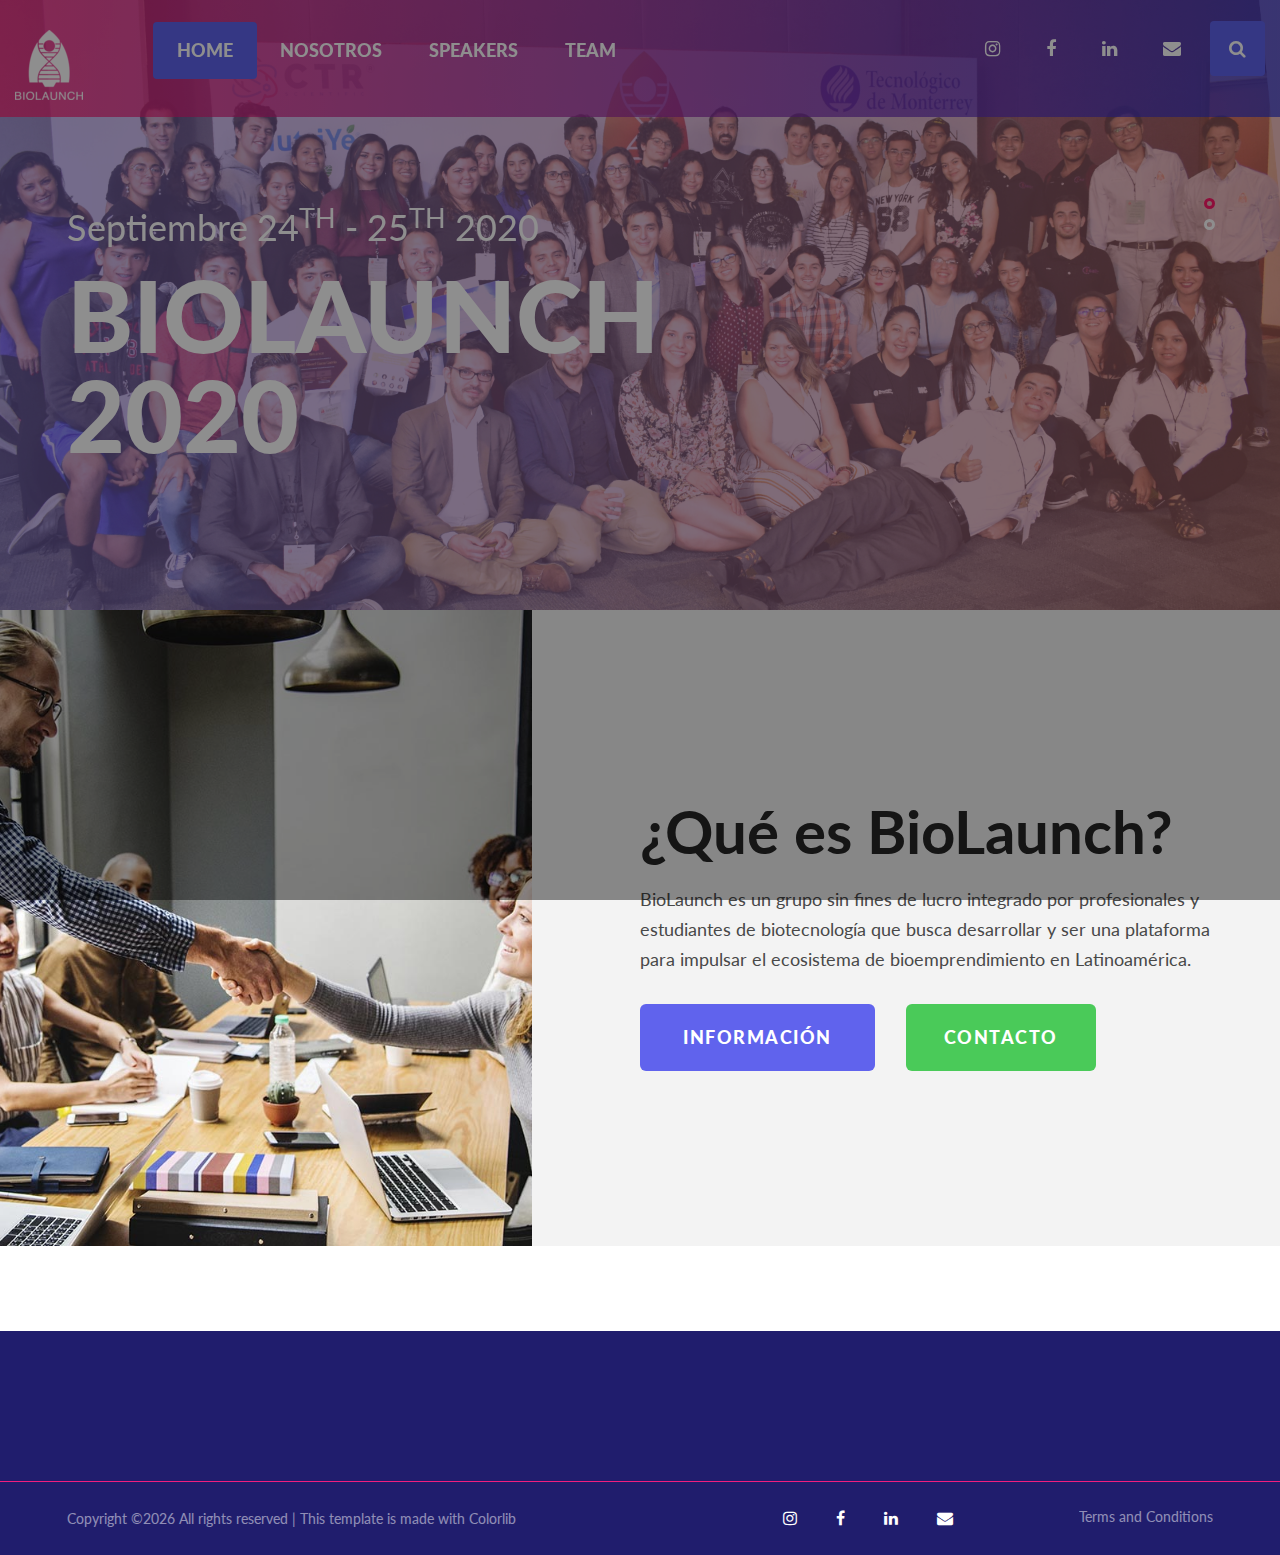
<file: index.html>
<!DOCTYPE html>
<html lang="zxx">

<head>
    <meta charset="UTF-8">
    <meta name="description" content="The Summit Conference Template">
    <meta name="keywords" content="The Summit Conference, unica, creative, html">
    <meta name="viewport" content="width=device-width, initial-scale=1.0">
    <meta http-equiv="X-UA-Compatible" content="ie=edge">
    <title> BioLaunch | Home </title>

    <!-- Google Font -->
    <link href="https://fonts.googleapis.com/css?family=Lato:100,300,400,700,900&display=swap" rel="stylesheet">

    <!-- Css Styles -->
    <link rel="stylesheet" href="css/bootstrap.min.css" type="text/css">
    <link rel="stylesheet" href="css/font-awesome.min.css" type="text/css">
    <link rel="stylesheet" href="css/flaticon.css" type="text/css">
    <link rel="stylesheet" href="css/owl.carousel.min.css" type="text/css">
    <link rel="stylesheet" href="css/slicknav.min.css" type="text/css">
    <link rel="stylesheet" href="css/style.css" type="text/css">
</head>

<body>
    <!-- Page Preloder -->
    <div id="preloder">
        <div class="loader"></div>
    </div>

    <!-- Header Section Begin -->
    <header class="header-section">
        <div class="container-fluid">
            <div class="row bg-overlay">
                <div class="header">
                    <div class="col-lg-12">
                        <div class="logo">
                            <a href="./index.html"><img src="img/logo.png" alt=""></a>
                        </div>
                        <div class="navigation mobile-menu">
                            <div class="main-menu">
                                <nav>
                                    <ul>
                                        <li><a class="active" href="./index.html">Home</a></li>
                                        <li><a href="./nosotros.html">Nosotros</a></li>
                                        <li><a href="./speakers.html">Speakers</a></li>
                                        <li><a href="./team.html">Team</a></li>
                                      <!--  <li><a href="./contact.html">Contacto</a></li> -->
                                    </ul>
                                </nav>
                            </div>
                            <div class="top-social">
                                <a href="https://www.instagram.com/biolaunch_/"><i class="fa fa-instagram"></i></a>
                                <a href="https://www.facebook.com/BioLaunch/"><i class="fa fa-facebook"></i></a>
                                <a href="https://www.linkedin.com/company/biolaunch/"><i class="fa fa-linkedin"></i></a>
                                <a href=":imagen@biolaunch.net"><i class="fa fa-envelope"></i></a>
                                <a href="#" class="search-btn search-trigger"><i class="fa fa-search"></i></a>
                            </div>
                        </div>
                        <div id="mobile-menu-wrap"></div>
                    </div>
                </div>
            </div>
        </div>
    </header>
    <!-- Header End -->
    <!-- Search Bar Begin -->
    <section class="search-bar-wrap">
        <span class="search-close"><i class="fa fa-close"></i></span>
        <div class="search-bar-table">
            <div class="search-bar-tablecell">
                <div class="search-bar-inner">
                    <h2>Search</h2>
                    <form action="#">
                        <input type="search" placeholder="Type Keywords">
                        <button type="submit">Search</button>
                    </form>
                </div>
            </div>
        </div>
    </section>
    <!-- Search Bar End -->
    <!-- Hero Area Begin -->
    <div class="hero-section">
        <div class="hero-items owl-carousel">
            <div class="single-hero-item set-bg" data-setbg="img/slider/BL1.png">
                <div class="container">
                    <div class="row">
                        <div class="col-lg-12">
                            <span>Septiembre 24<sup>TH</sup> - 25<sup>TH</sup> 2020</span>
                            <h1>BioLaunch<br />2020</h1>
                          <!--  <h2 class="f-bold">Guanajuato, México</h2> -->
                        </div>
                    </div>
                </div>
            </div>
            <div class="single-hero-item set-bg" data-setbg="img/slider/BL2.png">
                <div class="container">
                    <div class="row">
                        <div class="col-lg-12">
                            <span>Septiembre 24<sup>TH</sup> - 25<sup>TH</sup> 2020 </span>
                            <h1>BioHunt<br />2020</h1>
                            <h2 class="f-bold">Pitch</h2>
                        </div>
                    </div>
                </div>
            </div>



        </div>
    </div>
    <!-- Hero Area End -->










    <!-- Workshop Begin -->
    <section class="workshop-section">
        <div class="workshop-img set-bg" data-setbg="img/workshop.jpg"></div>
        <div class="container">
            <div class="row">
                <div class="col-lg-6 offset-lg-6">
                    <div class="workshop-text">

                        <h2>¿Qué es BioLaunch?</b></h2>
                        <p> BioLaunch es un grupo sin fines de lucro integrado por profesionales y estudiantes de biotecnología que busca desarrollar y ser una plataforma para impulsar el ecosistema de bioemprendimiento en Latinoamérica. </p>
                        <a href="./nosotros.html" class="more-info primary-btn">Información</a>
                        <a href="./contact.html" class="buy-tickets primary-btn">Contacto</a>
                    </div>
                </div>
            </div>
        </div>
    </section>
    <!-- Workshop End -->

    <!-- Speak About Section Begin -->
    <!--
    <section class="speak-about spad">
        <div class="container">
            <div class="row">
                <div class="col-lg-12">
                    <div class="section-title">
                        <h2>Eventos</h2>
                    </div>
                </div>
            </div>
            <div class="row">
                <div class="col-lg-4 col-md-6">
                    <div class="speak-text">
                        <h2>Evento 1<br />Evento 1<br />Evento 1<br />Evento 1.</h2>
                        <div class="speaker-name">
                            <h4>Persona 1<span>Former Afiliación</span></h4>
                        </div>
                    </div>
                </div>
                <div class="col-lg-4 col-md-6">
                    <div class="speak-text">
                        <h2>Evento 2<br />Evento 2<br />Evento 2<br />Evento 2.</h2>
                        </h2>
                        <div class="speaker-name">
                           <h4>Persona 2<span>Former Afiliación</span></h4>
                        </div>
                    </div>
                </div>
                <div class="col-lg-4 col-md-6">
                    <div class="speak-text">
                          <h2>Evento 3<br />Evento 3<br />Evento 3<br />Evento 3.</h2>
                        <div class="speaker-name">
                             <h4>Persona 3<span>Former Afiliación</span></h4>
                        </div>
                    </div>
                </div>
                <div class="col-lg-4 col-md-6">
                    <div class="speak-text">
                          <h2>Evento 4<br />Evento 4<br />Evento 4<br />Evento 4.</h2>
                        <div class="speaker-name">
                           <h4>Persona 4<span>Former Afiliación</span></h4>
                        </div>
                    </div>
                </div>
                <div class="col-lg-4 col-md-6">
                    <div class="speak-text">
                          <h2>Evento 5<br />Evento 5<br />Evento 5<br />Evento 5.</h2>
                        <div class="speaker-name">
                            <h4>Persona 5<span>Former Afiliación</span></h4>
                        </div>
                    </div>
                </div>
                <div class="col-lg-4 col-md-6">
                    <div class="speak-text">
                          <h2>Evento 6<br />Evento 6<br />Evento 6<br />Evento 6.</h2>
                        <div class="speaker-name">
                            <h4>Persona 6<span>Former Afiliación</span></h4>
                        </div>
                    </div>
                </div>
            </div>
        </div>
    </section>
  -->
    <!-- Speak About Section End -->

    <!-- Subscribe Form Begin -->
    <!--
    <section class="subscribe-form set-bg spad" data-setbg="img/subs-bg.jpg">
        <div class="container">
            <div class="row">
                <div class="col-lg-9">
                    <div class="section-title">
                        <h2>Próximos eventos</h2>
                    </div>
                    <p>Suscríbete a con nosotros para obtener información de primera mano sobre nuestros próximos talleres, seminarios y demás. </p>
                </div>
                <div class="col-lg-12">
                    <form action="#" class="subs-form" method="post">
                        <input type="email" placeholder="Tu E-mail">
                        <button type="submit" class="submit-btn">suscríbete</button>
                    </form>
                </div>
            </div>
        </div>
    </section>
    -->
    <!-- Subscribe Form End -->
    <!-- Footer Begin -->
    <footer class="footer-section">
        <div class="container">
            <div class="row pb-70">
                <div class="col-lg-3 col-md-6">
                <!--    <div class="company-widget">
                        <h4>Sponsors</h4>
                        <ul>
                            <li>Imagenes</li>
                            <li>Voluntarios</li>
                            <li>Instituciones</li>
                        </ul> -->
                    </div>
                </div>
            </div>
        </div>
        <div class="copyright-area">
            <div class="container">
                <div class="row">
                    <div class="col-lg-12">
                        <div class="copyright-text">
                            <div class="copyright"><!-- Link back to Colorlib can't be removed. Template is licensed under CC BY 3.0. -->
Copyright &copy;<script>document.write(new Date().getFullYear());</script> All rights reserved | This template is made with Colorlib</a>
<!-- Link back to Colorlib can't be removed. Template is licensed under CC BY 3.0. --></div>
                            <div class="footer-social">
                                <a href="https://www.instagram.com/biolaunch_/"><i class="fa fa-instagram"></i></a>
                                <a href="https://www.facebook.com/BioLaunch/"><i class="fa fa-facebook"></i></a>

                                <a href="https://www.linkedin.com/company/biolaunch/"><i class="fa fa-linkedin"></i></a>
                                <a href="imagen@biolaunch.net"><i class="fa fa-envelope"></i></a>
                            </div>
                            <div class="term">Terms and Conditions</div>
                        </div>
                    </div>
                </div>
            </div>
        </div>
    </footer>
    <!-- Footer End -->

    <!-- Js Plugins -->
    <script src="js/jquery-3.3.1.min.js"></script>
    <script src="js/bootstrap.min.js"></script>
    <script src="js/jquery.slicknav.js"></script>
    <script src="js/owl.carousel.min.js"></script>
    <script src="js/circle-progress.min.js"></script>
    <script src="js/jquery.countdown.min.js"></script>
    <script src="js/main.js"></script>
</body>

</html>
</file>
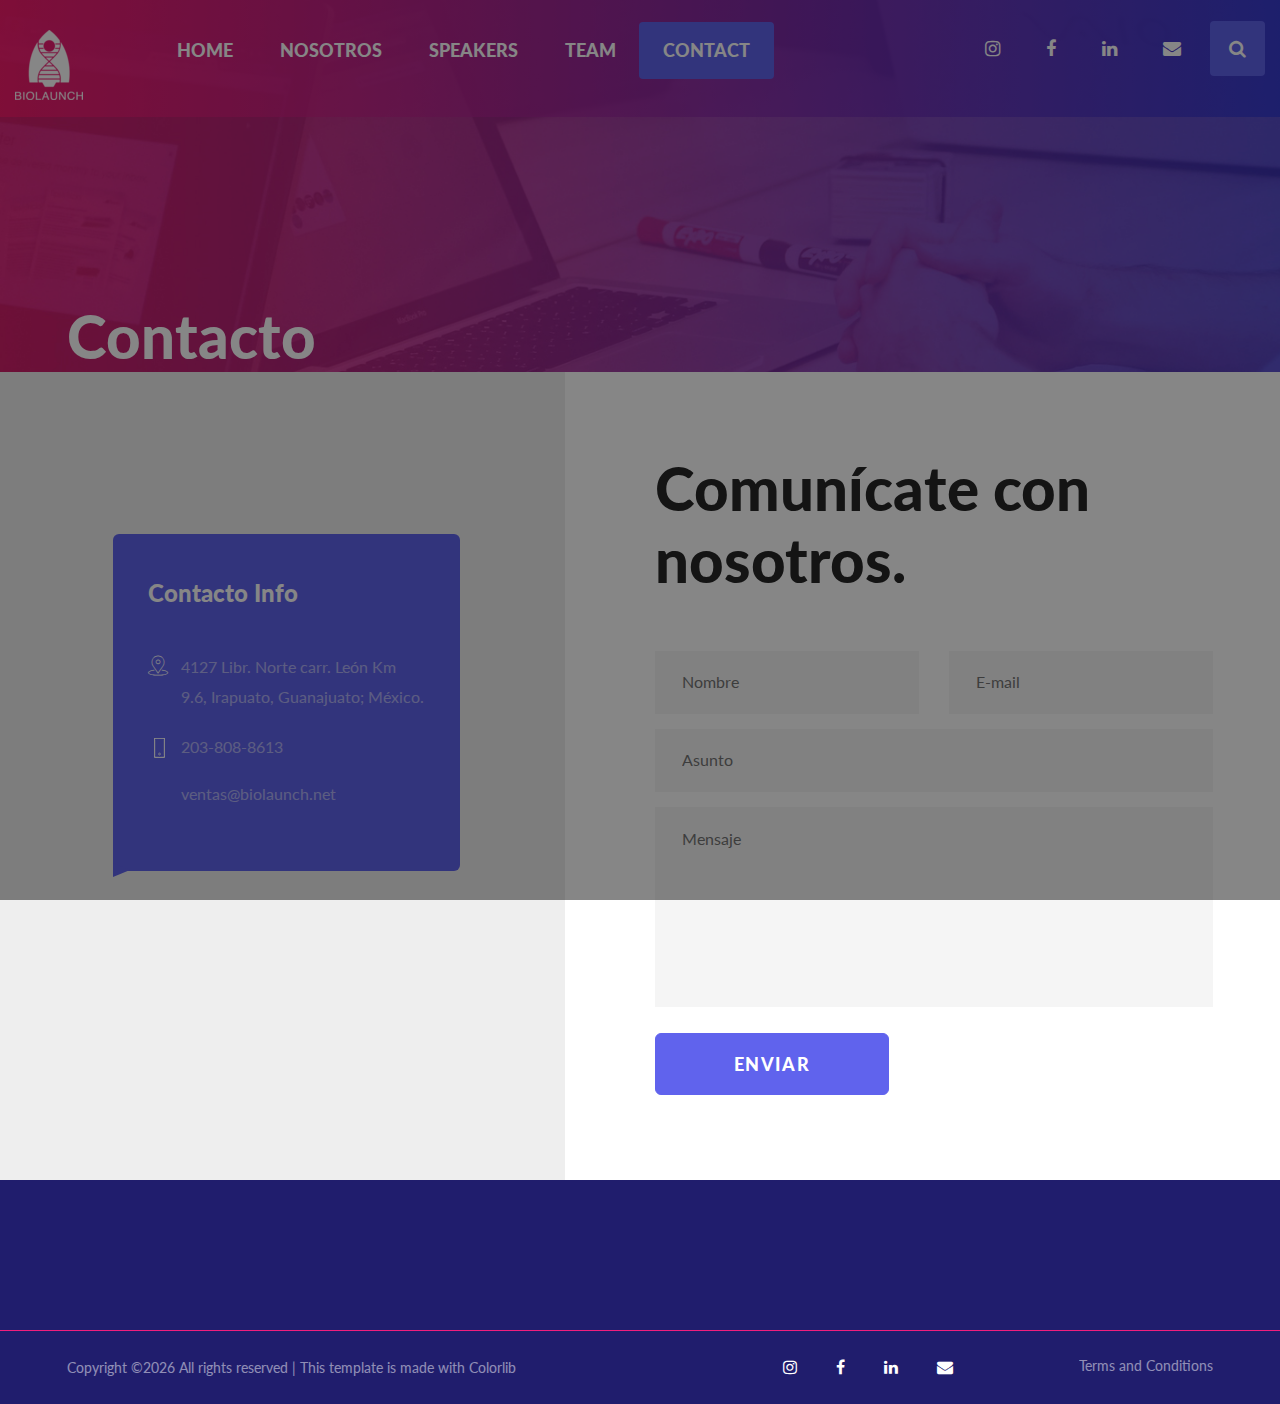
<file: contact.html>
<!DOCTYPE html>
<html lang="zxx">

<head>
    <meta charset="UTF-8">
    <meta name="description" content="The Summit Conference Template">
    <meta name="keywords" content="The Summit Conference, unica, creative, html">
    <meta name="viewport" content="width=device-width, initial-scale=1.0">
    <meta http-equiv="X-UA-Compatible" content="ie=edge">
    <title>BioLaunch | Contacto</title>

    <!-- Google Font -->
    <link href="https://fonts.googleapis.com/css?family=Lato:100,300,400,700,900&display=swap" rel="stylesheet">

    <!-- Css Styles -->
    <link rel="stylesheet" href="css/bootstrap.min.css" type="text/css">
    <link rel="stylesheet" href="css/font-awesome.min.css" type="text/css">
    <link rel="stylesheet" href="css/flaticon.css" type="text/css">
    <link rel="stylesheet" href="css/owl.carousel.min.css" type="text/css">
    <link rel="stylesheet" href="css/slicknav.min.css" type="text/css">
    <link rel="stylesheet" href="css/style.css" type="text/css">
</head>

<body>
    <!-- Page Preloder -->
    <div id="preloder">
        <div class="loader"></div>
    </div>
    <!-- Header Section Begin -->
    <header class="header-section">
        <div class="container-fluid">
            <div class="row bg-overlay">
                <div class="header">
                    <div class="col-lg-12">
                        <div class="logo">
                            <a href="./index.html"><img src="img/logo.png" alt=""></a>
                        </div>
                        <div class="navigation mobile-menu">
                            <div class="main-menu">
                                <nav>
                                    <ul>
                                        <li><a href="./index.html">Home</a></li>
                                           <li><a href="./nosotros.html">Nosotros</a></li>
                                        <li><a href="./speakers.html">Speakers</a></li>
                                        <li><a href="./team.html">Team</a></li>

                                        <li><a class="active" href="./contact.html">Contact</a></li>
                                    </ul>
                                </nav>
                            </div>
                            <div class="top-social">
                                <a href="https://www.instagram.com/biolaunch_/"><i class="fa fa-instagram"></i></a>
                                <a href="https://www.facebook.com/BioLaunch/"><i class="fa fa-facebook"></i></a>

                                <a href="https://www.linkedin.com/company/biolaunch/"><i class="fa fa-linkedin"></i></a>
                                <a href="imagen@biolaunch.net"><i class="fa fa-envelope"></i></a>
                                <a href="#" class="search-btn search-trigger"><i class="fa fa-search"></i></a>
                            </div>
                        </div>
                        <div id="mobile-menu-wrap"></div>
                    </div>
                </div>
            </div>
        </div>
    </header>
    <!-- Header End -->
    <!-- Search Bar Begin -->
    <section class="search-bar-wrap">
        <span class="search-close"><i class="fa fa-close"></i></span>
        <div class="search-bar-table">
            <div class="search-bar-tablecell">
                <div class="search-bar-inner">
                    <h2>Search</h2>
                    <form action="#">
                        <input type="search" placeholder="Type Keywords">
                        <button type="submit">Search</button>
                    </form>
                </div>
            </div>
        </div>
    </section>
    <!-- Search Bar End -->
    <!-- Hero Area Begin -->
    <div class="hero-area set-bg" data-setbg="img/contact-bg.jpg">
        <div class="container">
            <div class="row">
                <div class="col-lg-12">
                    <div class="hero-text">
                        <h2>Contacto</h2>
                    </div>
                </div>
            </div>
        </div>
    </div>
    <!-- Hero Area End -->
    <!-- Contact Section Begin -->
    <section class="contact-section">
        <div class="container">
            <div class="row">
                <div class="col-lg-6 offset-lg-6">
                    <div class="contact-details">
                        <h2>Comunícate con nosotros.</h2>
                        <div class="contact-form">
                            <form action="#">
                                <div class="row">
                                    <div class="col-lg-6">
                                        <input type="text" placeholder="Nombre">
                                    </div>
                                    <div class="col-lg-6">
                                        <input type="text" placeholder="E-mail">
                                    </div>
                                    <div class="col-lg-12">
                                        <input type="text" placeholder="Asunto">
                                        <textarea placeholder="Mensaje"></textarea>
                                        <button type="button" class="submit-btn contact-btn">Enviar</button>
                                    </div>
                                </div>
                            </form>
                        </div>
                    </div>
                </div>
            </div>
        </div>
        <div class="map">
            <iframe src="https://www.google.com/maps/embed?pb=!1m18!1m12!1m3!1d3731.757669564291!2d-101.3323116!3d20.7200628!2m3!1f0!2f0!3f0!3m2!1i1024!2i768!4f13.1!3m3!1m2!1s0x842b7ffd2fac31d5%3A0xb6a2b1c67dffc8b3!2sLANGEBIO!5e0!3m2!1ses-419!2ssa!4v1583346803990!5m2!1ses-419!2ssa" width="600" height="450" frameborder="0" style="border:0;" allowfullscreen="">
            </iframe>
            <div class="contact-address">
                <h4>Contacto Info</h4>
                <ul>
                    <li><i class="flaticon-placeholder"></i><span>4127 Libr. Norte carr. León Km 9.6, Irapuato, Guanajuato; México.</span></li>
                    <li><img src="img/phone-white.png" alt=""><span>203-808-8613</span></li>
                    <li><i class="flaticon-envelope"></i><span>ventas@biolaunch.net</span></li>
                </ul>
                <div class="triangle-border"></div>
            </div>
        </div>
    </section>
    <!-- Contact Section End -->





















    <!-- Footer Begin -->
    <footer class="footer-section">
        <div class="container">
            <div class="row pb-70">
                <div class="col-lg-3 col-md-6">
                    <div class="company-widget">
                      <!--
                        <h4>Sponsors</h4>
                        <ul>
                            <li>Imagenes</li>
                            <li>Voluntarios</li>
                            <li>Instituciones</li>
                        </ul>
                      -->
                    </div>
                </div>
            </div>
        </div>
        <div class="copyright-area">
            <div class="container">
                <div class="row">
                    <div class="col-lg-12">
                        <div class="copyright-text">
                            <div class="copyright"><!-- Link back to Colorlib can't be removed. Template is licensed under CC BY 3.0. -->
Copyright &copy;<script>document.write(new Date().getFullYear());</script> All rights reserved | This template is made with Colorlib</a>
<!-- Link back to Colorlib can't be removed. Template is licensed under CC BY 3.0. --></div>
                            <div class="footer-social">
                                <a href="https://www.instagram.com/biolaunch_/"><i class="fa fa-instagram"></i></a>
                                <a href="https://www.facebook.com/BioLaunch/"><i class="fa fa-facebook"></i></a>

                                <a href="https://www.linkedin.com/company/biolaunch/"><i class="fa fa-linkedin"></i></a>
                                <a href="imagen@biolaunch.net"><i class="fa fa-envelope"></i></a>
                            </div>
                            <div class="term">Terms and Conditions</div>
                        </div>
                    </div>
                </div>
            </div>
        </div>
    </footer>
    <!-- Footer End -->

    <!-- Js Plugins -->
    <script src="js/jquery-3.3.1.min.js"></script>
    <script src="js/bootstrap.min.js"></script>
    <script src="js/jquery.slicknav.js"></script>
    <script src="js/owl.carousel.min.js"></script>
    <script src="js/circle-progress.min.js"></script>
    <script src="js/jquery.countdown.min.js"></script>
    <script src="js/main.js"></script>
</body>

</html>
</file>
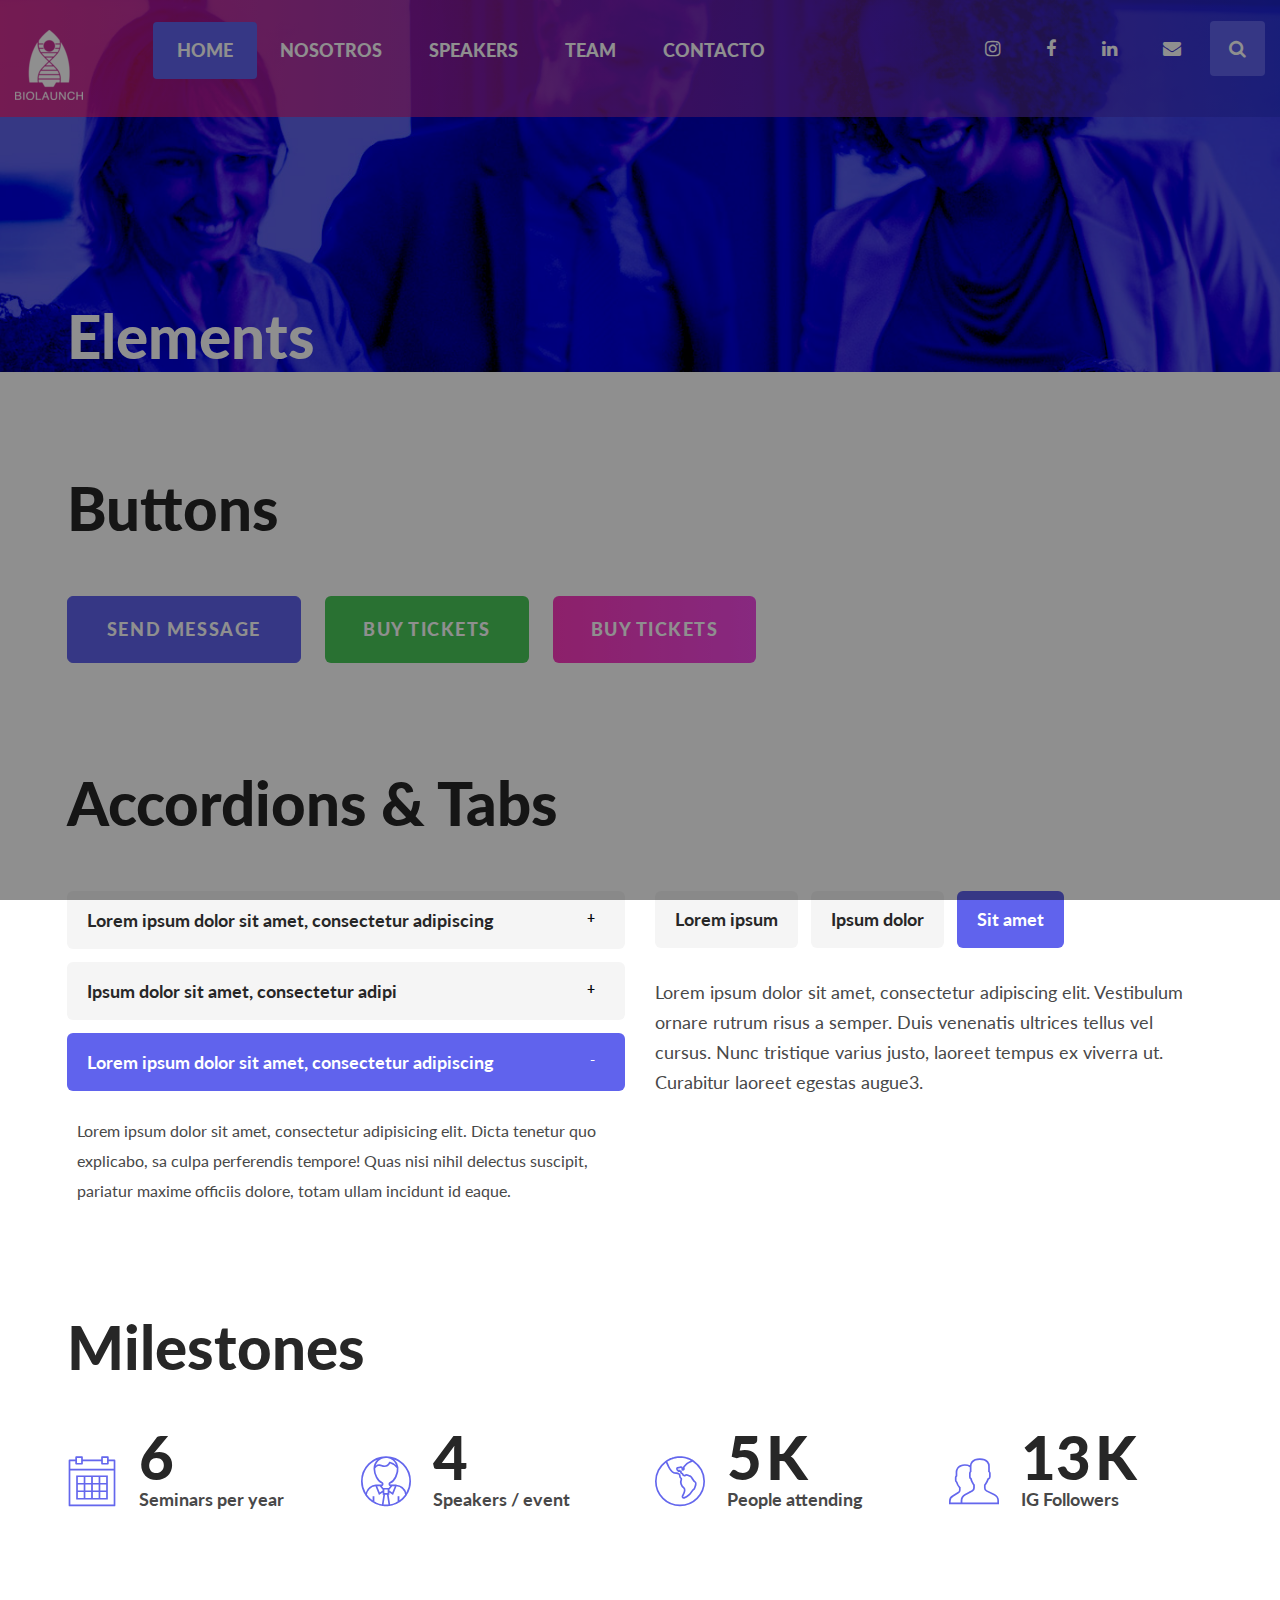
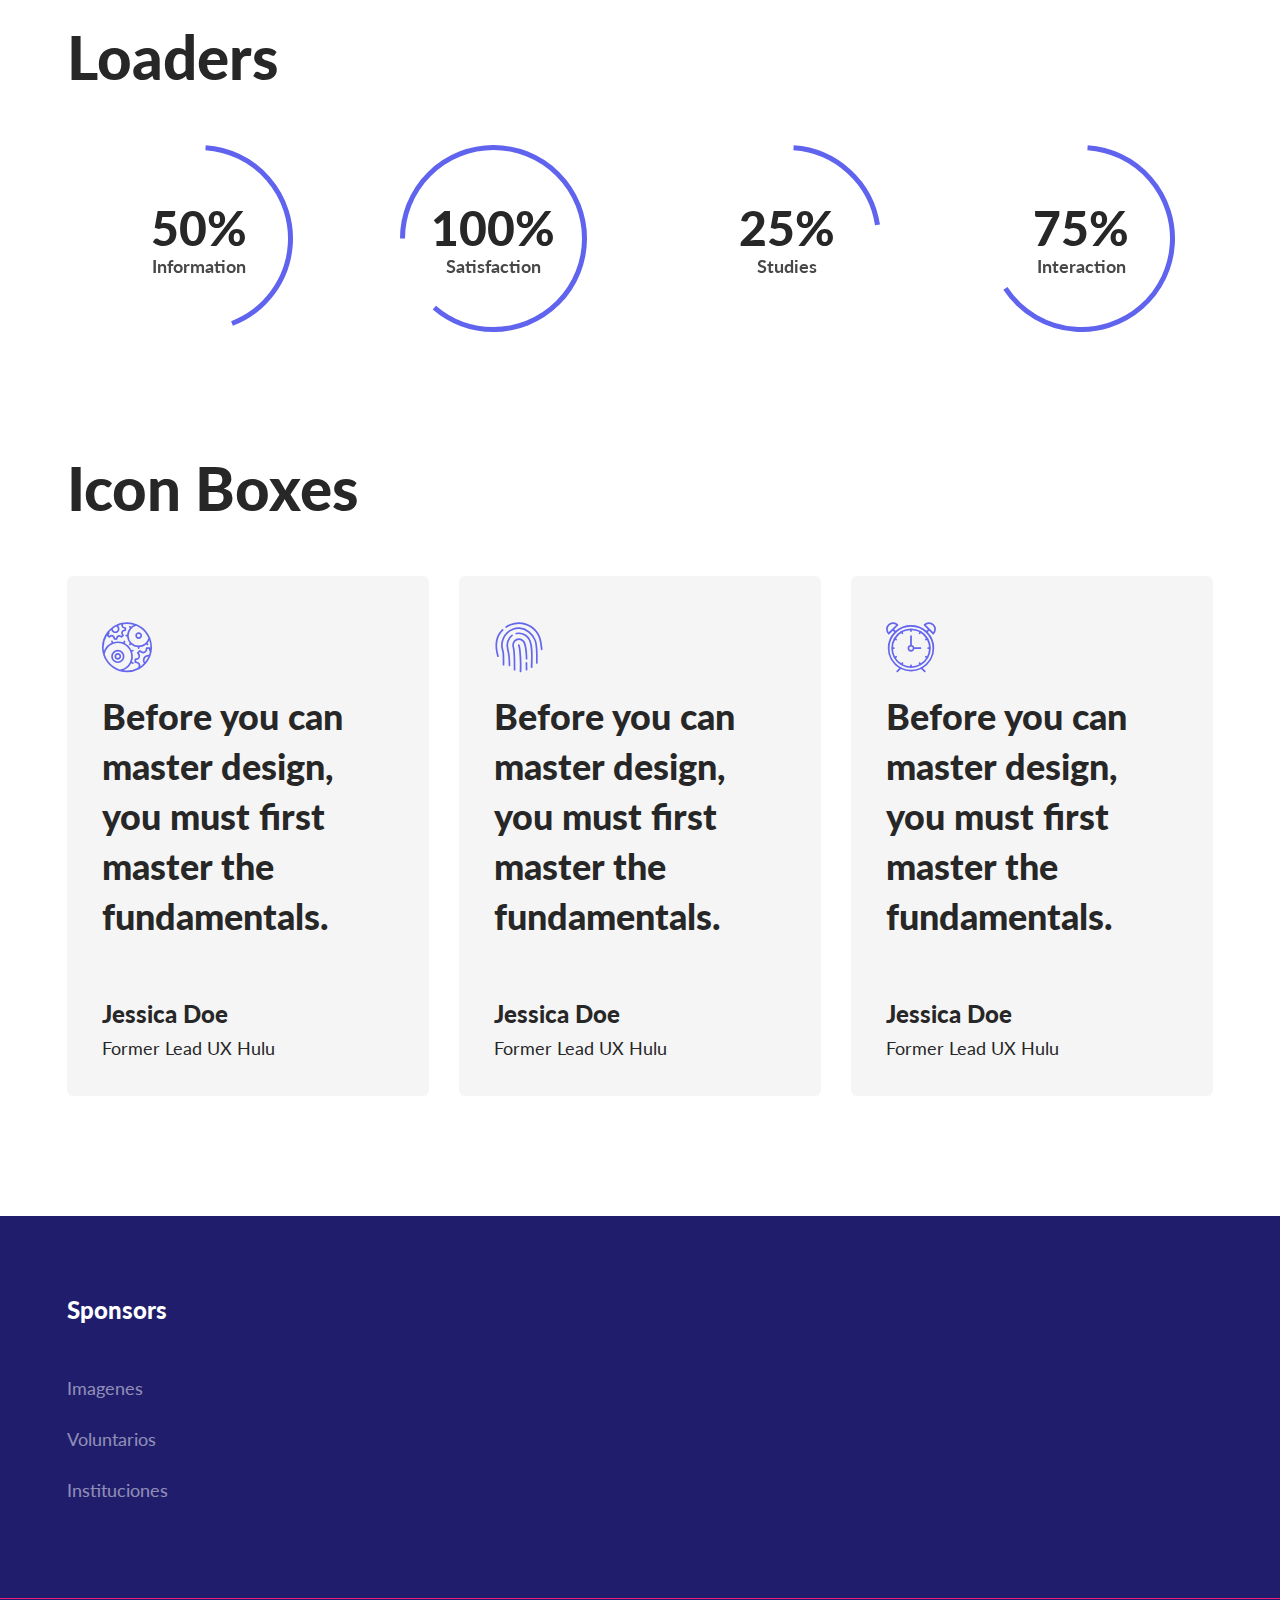
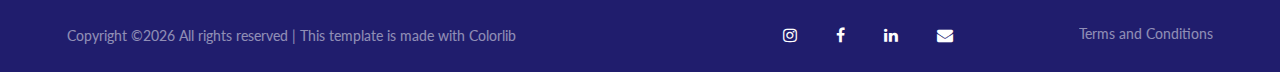
<file: elements.html>
<!DOCTYPE html>
<html lang="zxx">

<head>
    <meta charset="UTF-8">
    <meta name="description" content="The Summit Conference Template">
    <meta name="keywords" content="The Summit Conference, unica, creative, html">
    <meta name="viewport" content="width=device-width, initial-scale=1.0">
    <meta http-equiv="X-UA-Compatible" content="ie=edge">
    <title> BioLaunch | Elementos</title>

    <!-- Google Font -->
    <link href="https://fonts.googleapis.com/css?family=Lato:100,300,400,700,900&display=swap" rel="stylesheet">

    <!-- Css Styles -->
    <link rel="stylesheet" href="css/bootstrap.min.css" type="text/css">
    <link rel="stylesheet" href="css/font-awesome.min.css" type="text/css">
    <link rel="stylesheet" href="css/flaticon.css" type="text/css">
    <link rel="stylesheet" href="css/owl.carousel.min.css" type="text/css">
    <link rel="stylesheet" href="css/slicknav.min.css" type="text/css">
    <link rel="stylesheet" href="css/style.css" type="text/css">
</head>

<body>
    <!-- Page Preloder -->
    <div id="preloder">
        <div class="loader"></div>
    </div>
    <!-- Header Section Begin -->
    <header class="header-section">
        <div class="container-fluid">
            <div class="row bg-overlay">
                <div class="header">
                    <div class="col-lg-12">
                        <div class="logo">
                            <a href="./index.html"><img src="img/logo.png" alt=""></a>
                        </div>
                        <div class="navigation mobile-menu">
                            <div class="main-menu">
                                <nav>
                                    <ul>
                                        <li><a class="active" href="./index.html">Home</a></li>


                                        <li><a href="./nosotros.html">Nosotros</a></li>


                                        <li><a href="./speakers.html">Speakers</a></li>
                                        <li><a href="./team.html">Team</a></li>

                                        <li><a href="./contact.html">Contacto</a></li>
                                    </ul>
                                </nav>
                            </div>
                            <div class="top-social">
                                <a href="https://www.instagram.com/biolaunch_/"><i class="fa fa-instagram"></i></a>
                                <a href="https://www.facebook.com/BioLaunch/"><i class="fa fa-facebook"></i></a>

                                <a href="https://www.linkedin.com/company/biolaunch/"><i class="fa fa-linkedin"></i></a>
                                <a href="imagen@biolaunch.net"><i class="fa fa-envelope"></i></a>
                                <a href="#" class="search-btn search-trigger"><i class="fa fa-search"></i></a>
                            </div>
                        </div>
                        <div id="mobile-menu-wrap"></div>
                    </div>
                </div>
            </div>
        </div>
    </header>
    <!-- Header End -->
    <!-- Search Bar Begin -->
    <section class="search-bar-wrap">
        <span class="search-close"><i class="fa fa-close"></i></span>
        <div class="search-bar-table">
            <div class="search-bar-tablecell">
                <div class="search-bar-inner">
                    <h2>Search</h2>
                    <form action="#">
                        <input type="search" placeholder="Type Keywords">
                        <button type="submit">Search</button>
                    </form>
                </div>
            </div>
        </div>
    </section>
    <!-- Search Bar End -->
    <!-- Hero Area Begin -->
    <div class="hero-area set-bg" data-setbg="img/elements-bg.jpg">
        <div class="container">
            <div class="row">
                <div class="col-lg-12">
                    <div class="hero-text">
                        <h2>Elements</h2>
                    </div>
                </div>
            </div>
        </div>
    </div>
    <!-- Hero Area End -->
    <!-- Elements Section Begin -->
    <section class="elements-section spad">
        <div class="container">
            <!-- Buttons Element -->
            <div class="buttons-elem">
                <div class="row">
                    <div class="col-lg-12">
                        <div class="section-title">
                            <h2>Buttons</h2>
                        </div>
                        <div class="buttons">
                            <button class="submit-btn send-btn">send message</button>
                            <a href="#" class="primary-btn green">Buy Tickets</a>
                            <a href="#" class="primary-btn gradient">Buy Tickets</a>
                        </div>
                    </div>
                </div>
            </div>
            <!-- According and Tab Element -->
            <div class="accordintab-elem">
                <div class="row">
                    <div class="col-lg-12">
                        <div class="section-title">
                            <h2>Accordions & Tabs</h2>
                        </div>
                    </div>
                </div>
                <div class="row">
                    <div class="col-lg-6">
                        <div class="accordin-elem">
                            <div class="accordion" id="accordionExample">
                                <div class="card">
                                    <div class="card-heading">
                                        <a data-toggle="collapse" data-target="#collapseOne">
                                            Lorem ipsum dolor sit amet, consectetur adipiscing
                                        </a>
                                    </div>
                                    <div id="collapseOne" class="collapse" data-parent="#accordionExample">
                                        <div class="card-body">
                                            <p>Lorem ipsum dolor sit amet, consectetur adipisicing elit. Dicta tenetur
                                                quo
                                                explicabo, ipsa culpa perferendis tempore! Quas nisi nihil delectus
                                                suscipit, pariatur maxime officiis dolore, totam ullam incidunt eaque.
                                            </p>
                                        </div>
                                    </div>
                                </div>
                                <div class="card">
                                    <div class="card-heading">
                                        <a data-toggle="collapse" data-target="#collapseTwo">
                                            Ipsum dolor sit amet, consectetur adipi
                                        </a>
                                    </div>
                                    <div id="collapseTwo" class="collapse" data-parent="#accordionExample">
                                        <div class="card-body">
                                            <p>Lorem ipsum dolor sit amet, consectetur adipisicing elit. Dicta tenetur
                                                explicabo, ipsa culpa perferendis tempore! Quas nisi nihil delectus
                                                suscipit, pariatur maxime officiis dolore, totam ullam incidunt id
                                                eaque.
                                            </p>
                                        </div>
                                    </div>
                                </div>
                                <div class="card">
                                    <div class="card-heading active">
                                        <a class="active" data-toggle="collapse" data-target="#collapseThree">
                                            Lorem ipsum dolor sit amet, consectetur adipiscing
                                        </a>
                                    </div>
                                    <div id="collapseThree" class="collapse show" data-parent="#accordionExample">
                                        <div class="card-body">
                                            <p>Lorem ipsum dolor sit amet, consectetur adipisicing elit. Dicta tenetur
                                                quo
                                                explicabo, sa culpa perferendis tempore! Quas nisi nihil delectus
                                                suscipit, pariatur maxime officiis dolore, totam ullam incidunt id
                                                eaque.
                                            </p>
                                        </div>
                                    </div>
                                </div>
                            </div>
                        </div>
                    </div>
                    <div class="col-lg-6">
                        <div class="tab-elem">
                            <ul class="nav nav-tabs" role="tablist">
                                <li class="nav-item">
                                    <a class="nav-link" data-toggle="tab" href="#tabs-1" role="tab">Lorem ipsum </a>
                                </li>
                                <li class="nav-item">
                                    <a class="nav-link" data-toggle="tab" href="#tabs-2" role="tab">Ipsum dolor </a>
                                </li>
                                <li class="nav-item">
                                    <a class="nav-link active" data-toggle="tab" href="#tabs-3" role="tab">Sit amet</a>
                                </li>
                            </ul><!-- Tab panes -->
                            <div class="tab-content">
                                <div class="tab-pane fade" id="tabs-1" role="tabpanel">
                                    <p> Aquí cambia algo de ELEMENTS Lorem ipsum dolor sit amet, consectetur adipiscing elit. Vestibulum ornare rutrum
                                        risus a semper. Duis venenatis ultrices tellus vel cursus. Nunc tristique varius
                                        justo, laoreet tempus ex viverra ut. Curabitur laoreet egestas augue.
                                    </p>
                                </div>
                                <div class="tab-pane fade" id="tabs-2" role="tabpanel">
                                    <p>Lorem ipsum dolor sit amet, consectetur adipiscing elit. Vestibulum ornare rutrum
                                        risus a semper. Duis venenatis ultrices tellus vel cursus. Nunc tristique varius
                                        justo, laoreet tempus ex viverra ut. Curabitur laoreet egestas augue2. </p>
                                </div>
                                <div class="tab-pane fade show active" id="tabs-3" role="tabpanel">
                                    <p>Lorem ipsum dolor sit amet, consectetur adipiscing elit. Vestibulum ornare rutrum
                                        risus a semper. Duis venenatis ultrices tellus vel cursus. Nunc tristique varius
                                        justo, laoreet tempus ex viverra ut. Curabitur laoreet egestas augue3. </p>
                                </div>
                            </div>
                        </div>
                    </div>
                </div>
            </div>
            <!-- Milestones Counter Element -->
            <div class="milestone-counter">
                <div class="row">
                    <div class="col-lg-12">
                        <div class="section-title">
                            <h2>Milestones</h2>
                        </div>
                    </div>
                </div>
                <div class="row">
                    <div class="col-lg-3 col-md-6 col-sm-6">
                        <div class="single-milestone-counter">
                            <div class="counter-icon">
                                <i class="flaticon-calendar-5"></i>
                            </div>
                            <div class="counter-text">
                                <span class="counter-num counter">60</span>
                                <span>Seminars per year</span>
                            </div>
                        </div>
                    </div>
                    <div class="col-lg-3 col-md-6 col-sm-6">
                        <div class="single-milestone-counter">
                            <div class="counter-icon">
                                <i class="flaticon-user-6"></i>
                            </div>
                            <div class="counter-text">
                                <span class="counter-num counter">32</span>
                                <span>Speakers / event</span>
                            </div>
                        </div>
                    </div>
                    <div class="col-lg-3 col-md-6 col-sm-6">
                        <div class="single-milestone-counter">
                            <div class="counter-icon">
                                <i class="flaticon-worldwide"></i>
                            </div>
                            <div class="counter-text">
                                <span class="counter-num counter">47</span>
                                <strong>k</strong>
                                <span>People attending</span>
                            </div>
                        </div>
                    </div>
                    <div class="col-lg-3 col-md-6 col-sm-6">
                        <div class="single-milestone-counter">
                            <div class="counter-icon">
                                <i class="flaticon-users"></i>
                            </div>
                            <div class="counter-text">
                                <span class="counter-num counter">128</span>
                                <strong>k</strong>
                                <span>IG Followers</span>
                            </div>
                        </div>
                    </div>
                </div>
            </div>
            <!-- Progress Loaders -->
            <div class="progress-loaders">
                <div class="row">
                    <div class="col-lg-12">
                        <div class="section-title">
                            <h2>Loaders</h2>
                        </div>
                    </div>
                </div>
                <div class="row">
                    <div class="col-lg-3 col-md-6">
                        <div class="single-loader">
                            <div class="loader-circle-wrap">
                                <div class="loader-circle-1">
                                    <span class="circle-progress" data-cpid="id-1" data-cpvalue="50"
                                        data-cpcolor="#6063ED"></span>
                                    <span class="inner-text">Information</span>
                                </div>
                            </div>
                        </div>
                    </div>
                    <div class="col-lg-3 col-md-6">
                        <div class="single-loader">
                            <div class="loader-circle-wrap">
                                <div class="loader-circle-1">
                                    <span class="circle-progress" data-cpid="id-2" data-cpvalue="100"
                                        data-cpcolor="#6063ED"></span>
                                    <span class="inner-text">Satisfaction</span>
                                </div>
                            </div>
                        </div>
                    </div>
                    <div class="col-lg-3 col-md-6">
                        <div class="single-loader">
                            <div class="loader-circle-wrap">
                                <div class="loader-circle-1">
                                    <span class="circle-progress" data-cpid="id-3" data-cpvalue="25"
                                        data-cpcolor="#6063ED"></span>
                                    <span class="inner-text">Studies</span>
                                </div>
                            </div>
                        </div>
                    </div>
                    <div class="col-lg-3 col-md-6">
                        <div class="single-loader">
                            <div class="loader-circle-wrap">
                                <div class="loader-circle-1">
                                    <span class="circle-progress" data-cpid="id-4" data-cpvalue="75"
                                        data-cpcolor="#6063ED"></span>
                                    <span class="inner-text">Interaction</span>
                                </div>
                            </div>
                        </div>
                    </div>
                </div>
            </div>
            <!-- Icon Boxes -->
            <div class="icon-boxes">
                <div class="row">
                    <div class="col-lg-12">
                        <div class="section-title">
                            <h2>Icon Boxes</h2>
                        </div>
                    </div>
                </div>
                <div class="row">
                    <div class="col-lg-4 col-md-6 icon">
                        <div class="speak-text">
                            <i class="flaticon-settings"></i>
                            <h2>Before you can<br />master design,<br />you must first<br />master
                                the<br />fundamentals.
                            </h2>
                            <div class="speaker-name">
                                <h4>Jessica Doe <span>Former Lead UX Hulu</span></h4>
                            </div>
                        </div>
                    </div>
                    <div class="col-lg-4 col-md-6 icon">
                        <div class="speak-text">
                            <i class="flaticon-fingerprint"></i>
                            <h2>Before you can<br />master design,<br />you must first<br />master
                                the<br />fundamentals.
                            </h2>
                            <div class="speaker-name">
                                <h4>Jessica Doe <span>Former Lead UX Hulu</span></h4>
                            </div>
                        </div>
                    </div>
                    <div class="col-lg-4 col-md-6 icon">
                        <div class="speak-text">
                            <i class="flaticon-alarm-clock-1"></i>
                            <h2>Before you can<br />master design,<br />you must first<br />master
                                the<br />fundamentals.
                            </h2>
                            <div class="speaker-name">
                                <h4>Jessica Doe <span>Former Lead UX Hulu</span></h4>
                            </div>
                        </div>
                    </div>
                </div>
            </div>
        </div>
    </section>
    <!-- Elements Section End -->
    <!-- Footer Begin -->
    <footer class="footer-section">
        <div class="container">
            <div class="row pb-70">
                <div class="col-lg-3 col-md-6">
                    <div class="company-widget">
                        <h4>Sponsors</h4>
                        <ul>
                            <li>Imagenes</li>
                            <li>Voluntarios</li>
                            <li>Instituciones</li>
                        </ul>
                    </div>
                </div>
            </div>
        </div>
        <div class="copyright-area">
            <div class="container">
                <div class="row">
                    <div class="col-lg-12">
                        <div class="copyright-text">
                            <div class="copyright"><!-- Link back to Colorlib can't be removed. Template is licensed under CC BY 3.0. -->
Copyright &copy;<script>document.write(new Date().getFullYear());</script> All rights reserved | This template is made with Colorlib</a>
<!-- Link back to Colorlib can't be removed. Template is licensed under CC BY 3.0. --></div>
                            <div class="footer-social">
                                <a href="https://www.instagram.com/biolaunch_/"><i class="fa fa-instagram"></i></a>
                                <a href="https://www.facebook.com/BioLaunch/"><i class="fa fa-facebook"></i></a>

                                <a href="https://www.linkedin.com/company/biolaunch/"><i class="fa fa-linkedin"></i></a>
                                <a href="imagen@biolaunch.net"><i class="fa fa-envelope"></i></a>
                            </div>
                            <div class="term">Terms and Conditions</div>
                        </div>
                    </div>
                </div>
            </div>
        </div>
    </footer>
    <!-- Footer End -->

    <!-- Js Plugins -->
    <script src="js/jquery-3.3.1.min.js"></script>
    <script src="js/bootstrap.min.js"></script>
    <script src="js/jquery.slicknav.js"></script>
    <script src="js/owl.carousel.min.js"></script>
    <script src="js/circle-progress.min.js"></script>
    <script src="js/jquery.countdown.min.js"></script>
    <script src="js/main.js"></script>
</body>

</html>
</file>
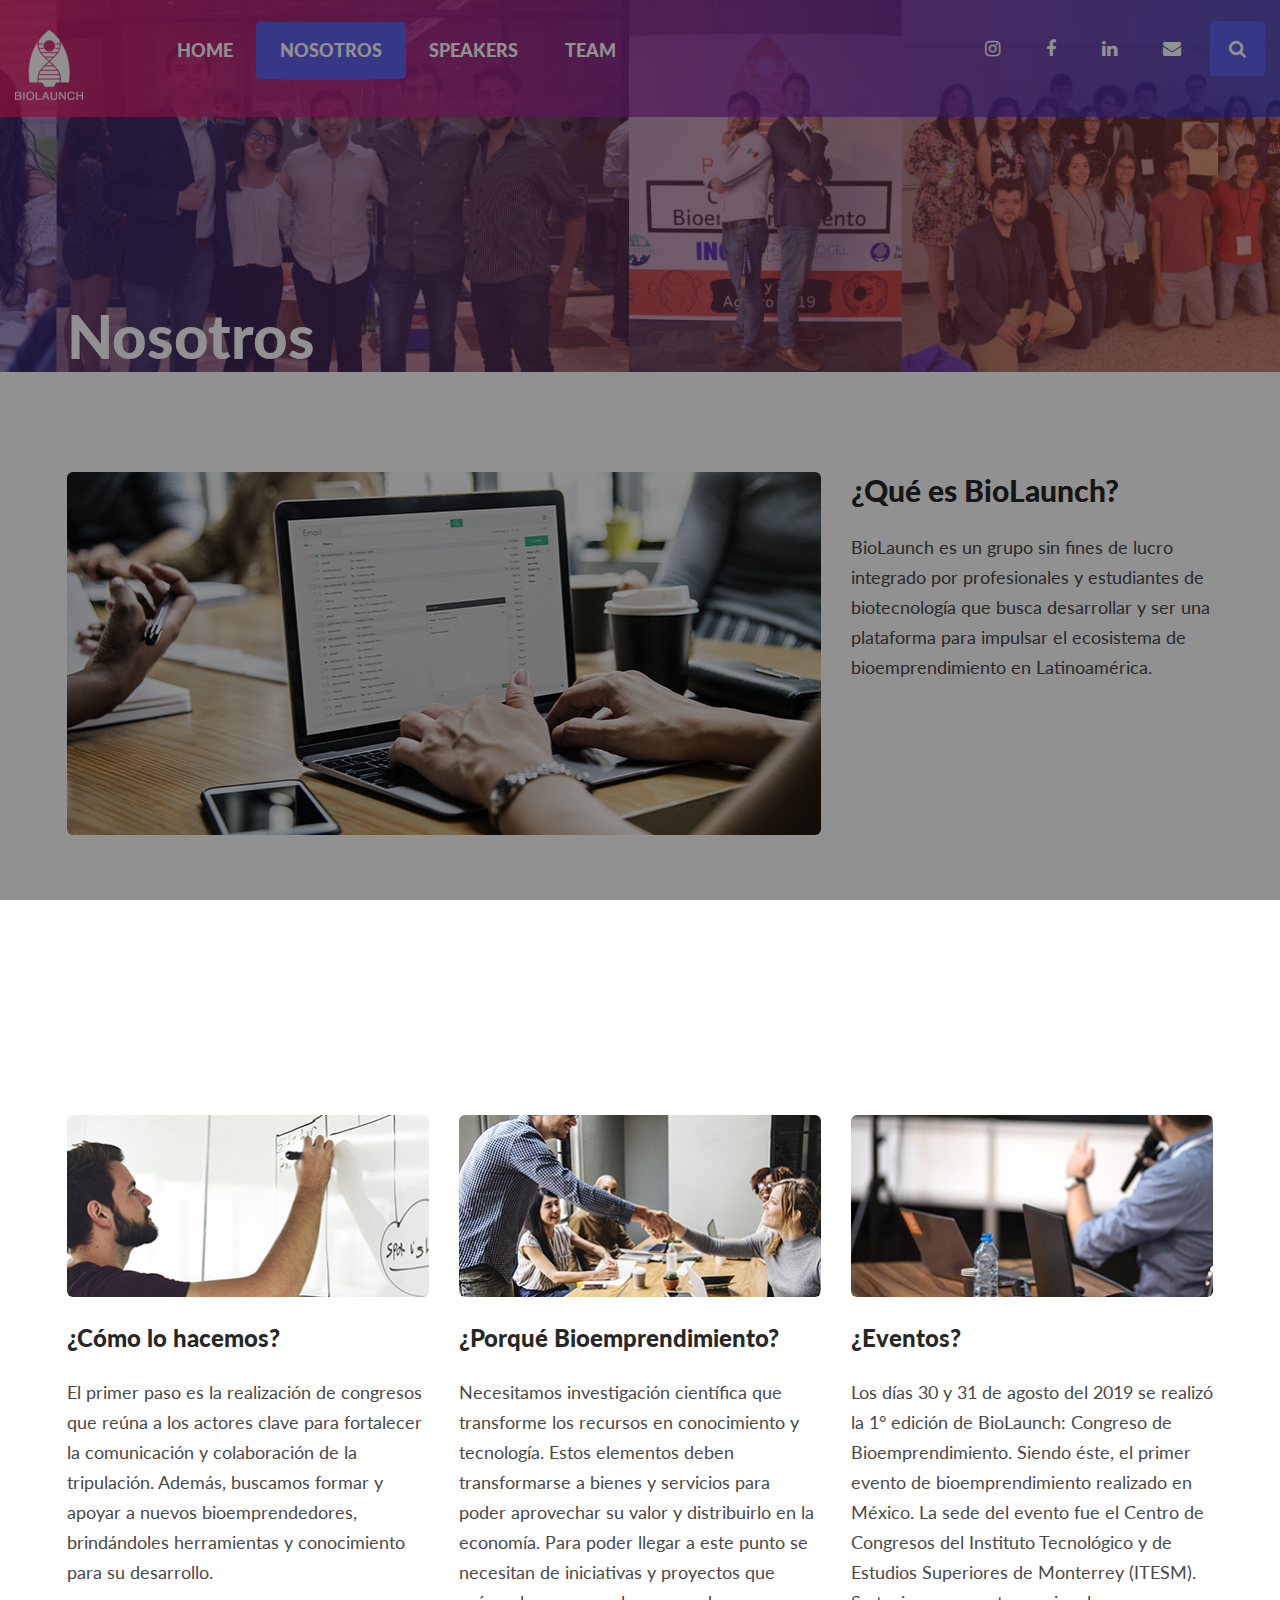
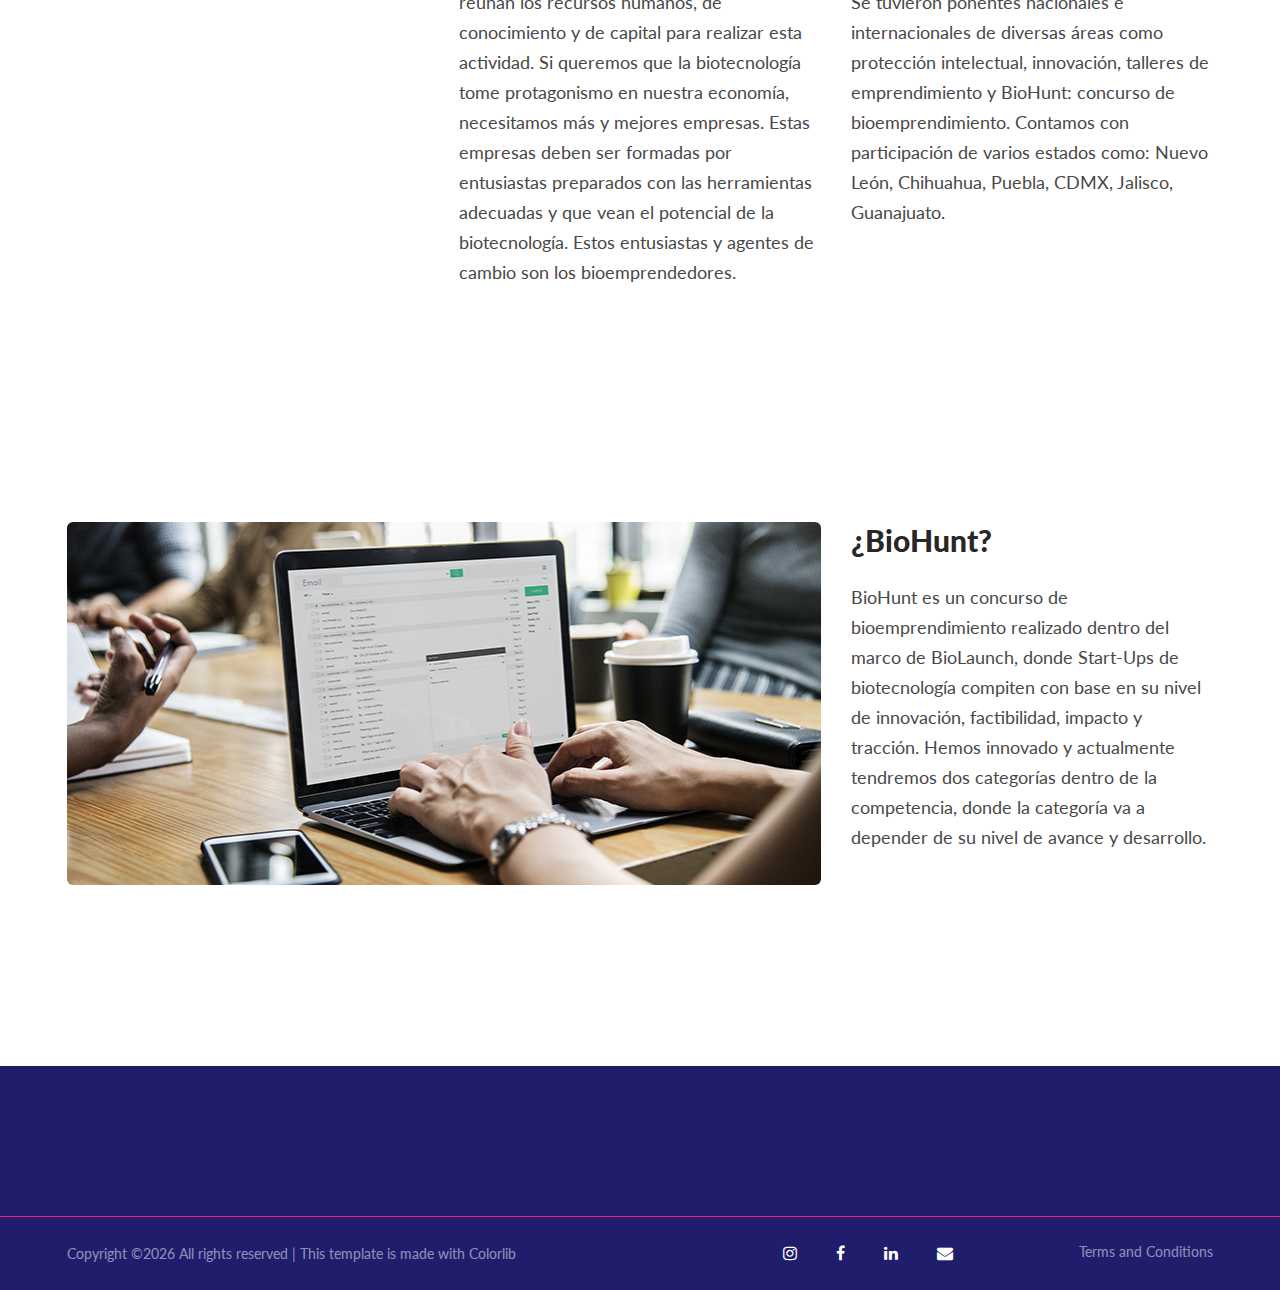
<file: nosotros.html>
<!DOCTYPE html>
<html lang="zxx">

<head>
    <meta charset="UTF-8">
    <meta name="description" content="The Summit Conference Template">
    <meta name="keywords" content="The Summit Conference, unica, creative, html">
    <meta name="viewport" content="width=device-width, initial-scale=1.0">
    <meta http-equiv="X-UA-Compatible" content="ie=edge">
    <title>BioLaunch | Nosotros</title>

    <!-- Google Font -->
    <link href="https://fonts.googleapis.com/css?family=Lato:100,300,400,700,900&display=swap" rel="stylesheet">

    <!-- Css Styles -->
    <link rel="stylesheet" href="css/bootstrap.min.css" type="text/css">
    <link rel="stylesheet" href="css/font-awesome.min.css" type="text/css">
    <link rel="stylesheet" href="css/flaticon.css" type="text/css">
    <link rel="stylesheet" href="css/owl.carousel.min.css" type="text/css">
    <link rel="stylesheet" href="css/slicknav.min.css" type="text/css">
    <link rel="stylesheet" href="css/style.css" type="text/css">
</head>

<body>
    <!-- Page Preloder -->
    <div id="preloder">
        <div class="loader"></div>
    </div>

    <!-- Header Section Begin -->
    <header class="header-section">
        <div class="container-fluid">
            <div class="row bg-overlay">
                <div class="header">
                    <div class="col-lg-12">
                        <div class="logo">
                            <a href="./index.html"><img src="img/logo.png" alt=""></a>
                        </div>
                        <div class="navigation mobile-menu">
                            <div class="main-menu">
                                <nav>
                                    <ul>
                                        <li><a href="./index.html">Home</a></li>
                                        <li><a class="active" href="./nosotros.html">Nosotros</a></li>
                                        <li><a href="./speakers.html">Speakers</a></li>
                                        <li><a href="./team.html">Team</a></li>
                                    <!--    <li><a href="./contact.html">Contacto</a></li> -->
                                    </ul>
                                </nav>
                            </div>
                            <div class="top-social">
                                <a href="https://www.instagram.com/biolaunch_/"><i class="fa fa-instagram"></i></a>
                                <a href="https://www.facebook.com/BioLaunch/"><i class="fa fa-facebook"></i></a>
                                <a href="https://www.linkedin.com/company/biolaunch/"><i class="fa fa-linkedin"></i></a>
                                <a href="imagen@biolaunch.net"><i class="fa fa-envelope"></i></a>
                                <a href="#" class="search-btn search-trigger"><i class="fa fa-search"></i></a>
                            </div>
                        </div>
                        <div id="mobile-menu-wrap"></div>
                    </div>
                </div>
            </div>
        </div>
    </header>
    <!-- Header End -->

    <!-- Search Bar Begin -->
    <section class="search-bar-wrap">
        <span class="search-close"><i class="fa fa-close"></i></span>
        <div class="search-bar-table">
            <div class="search-bar-tablecell">
                <div class="search-bar-inner">
                    <h2>Search</h2>
                    <form action="#">
                        <input type="search" placeholder="Type Keywords">
                        <button type="submit">Search</button>
                    </form>
                </div>
            </div>
        </div>
    </section>
    <!-- Search Bar End -->
    <!-- Hero Area Begin -->
    <div class="hero-area set-bg" data-setbg="img/slider/BL3.png">
        <div class="container">
            <div class="row">
                <div class="col-lg-12">
                    <div class="hero-text">
                        <h2>Nosotros</h2>
                    </div>
                </div>
            </div>
        </div>
    </div>
    <!-- Hero Area End -->


    <!-- Blog Area Begin -->
    <section class="blog-section spad">
        <div class="blog-article">
            <div class="container">
                <div class="row">
                    <div class="col-lg-8">
                        <div class="article-img">
                            <img src="img/blog/blog-item.jpg" alt="">
                        </div>
                    </div>
                    <div class="col-lg-4">
                        <div class="article-details">
                            <h3>¿Qué es BioLaunch?</h3>
                            <p>BioLaunch es un grupo sin fines de lucro integrado por profesionales y estudiantes de biotecnología
  que busca desarrollar y ser una plataforma para impulsar el ecosistema de bioemprendimiento en Latinoamérica. </p>
                        </div>
                    </div>
                </div>
            </div>
        </div>
    </section>



  <section class="blog-section spad">
    <div class="blog-items">
              <div class="container">
                  <div class="row">
                      <div class="col-lg-4 col-md-6">
                          <div class="single-blog">
                              <div class="blog-img">
                                  <img src="img/blog/blog-1.jpg" alt="">
                              </div>
                              <div class="blog-details">

                                  <h4>¿Cómo lo hacemos?</h4>
                                  <p>El primer paso es la realización de congresos que reúna a los actores clave
                                      para fortalecer la comunicación y colaboración de la tripulación. Además, buscamos formar
                                      y apoyar a nuevos bioemprendedores, brindándoles herramientas y conocimiento para su desarrollo.</p>
                              </div>
                          </div>
                      </div>
                      <div class="col-lg-4 col-md-6">
                          <div class="single-blog">
                              <div class="blog-img">
                                  <img src="img/blog/blog-2.jpg" alt="">
                              </div>
                              <div class="blog-details">

                                  <h4>¿Porqué Bioemprendimiento?</h4>
                                  <p>Necesitamos investigación científica que transforme los recursos en conocimiento
                                      y tecnología. Estos elementos deben transformarse a bienes y servicios para poder
                                      aprovechar su valor y distribuirlo en la economía. Para poder llegar a este punto
                                      se necesitan de iniciativas y proyectos que reúnan los recursos humanos, de conocimiento
                                      y de capital para realizar esta actividad. Si queremos que la biotecnología tome
                                      protagonismo en nuestra economía, necesitamos más y mejores empresas. Estas empresas
                                      deben ser formadas por entusiastas preparados con las herramientas adecuadas y que vean
                                      el potencial de la biotecnología. Estos entusiastas y agentes de cambio son los
                                      bioemprendedores.
    </p>

                              </div>
                          </div>
                      </div>
                      <div class="col-lg-4 col-md-6">
                          <div class="single-blog">
                              <div class="blog-img">
                                  <img src="img/blog/blog-3.jpg" alt="">
                              </div>
                              <div class="blog-details">

                                  <h4>¿Eventos?</h4>
                                  <p>Los días 30 y 31 de agosto del 2019 se realizó la 1° edición de BioLaunch: Congreso de Bioemprendimiento.
                                      Siendo éste, el primer evento de bioemprendimiento realizado en México. </b>
    La sede del evento fue el Centro de Congresos del Instituto Tecnológico y de Estudios Superiores de Monterrey (ITESM).
                                  Se tuvieron ponentes nacionales e internacionales de diversas áreas como protección intelectual,
                                  innovación, talleres de emprendimiento y BioHunt: concurso de bioemprendimiento.
                                  Contamos con participación de varios estados como: Nuevo León, Chihuahua, Puebla, CDMX, Jalisco, Guanajuato.
    </p>

                              </div>
                          </div>
                      </div>
                  </div>
              </div>
          </div>
  </section>








    <section class="blog-section spad">
        <div class="blog-article">
            <div class="container">
                <div class="row">
                    <div class="col-lg-8">
                        <div class="article-img">
                            <img src="img/blog/blog-item.jpg" alt="">
                        </div>
                    </div>
                    <div class="col-lg-4">
                        <div class="article-details">
                            <h3>¿BioHunt?</h3>
                            <p>BioHunt es un concurso de bioemprendimiento realizado dentro del marco de BioLaunch, donde Start-Ups de biotecnología compiten con base en su nivel de innovación,
                                factibilidad, impacto y tracción. Hemos innovado y actualmente tendremos
                                dos categorías dentro de la competencia, donde la categoría va a depender de su nivel de avance y desarrollo. </p>
                        </div>
                    </div>
                </div>
            </div>
        </div>
    </section>





    <!-- Blog Area End -->

    <!-- Footer Begin -->
    <footer class="footer-section">
        <div class="container">
            <div class="row pb-70">
                <div class="col-lg-3 col-md-6">
                    <div class="company-widget">
                      <!--
                        <h4>Sponsors</h4>
                        <ul>
                            <li>Imagenes</li>
                            <li>Voluntarios</li>
                            <li>Instituciones</li>
                        </ul>
                      -->
                    </div>
                </div>
            </div>
        </div>
        <div class="copyright-area">
            <div class="container">
                <div class="row">
                    <div class="col-lg-12">
                        <div class="copyright-text">
                            <div class="copyright"><!-- Link back to Colorlib can't be removed. Template is licensed under CC BY 3.0. -->
Copyright &copy;<script>document.write(new Date().getFullYear());</script> All rights reserved | This template is made with Colorlib</a>
<!-- Link back to Colorlib can't be removed. Template is licensed under CC BY 3.0. --></div>
                            <div class="footer-social">
                                <a href="https://www.instagram.com/biolaunch_/"><i class="fa fa-instagram"></i></a>
                                <a href="https://www.facebook.com/BioLaunch/"><i class="fa fa-facebook"></i></a>

                                <a href="https://www.linkedin.com/company/biolaunch/"><i class="fa fa-linkedin"></i></a>
                                <a href="imagen@biolaunch.net"><i class="fa fa-envelope"></i></a>
                            </div>
                            <div class="term">Terms and Conditions</div>
                        </div>
                    </div>
                </div>
            </div>
        </div>
    </footer>
    <!-- Footer End -->

    <!-- Js Plugins -->
    <script src="js/jquery-3.3.1.min.js"></script>
    <script src="js/bootstrap.min.js"></script>
    <script src="js/jquery.slicknav.js"></script>
    <script src="js/owl.carousel.min.js"></script>
    <script src="js/circle-progress.min.js"></script>
    <script src="js/jquery.countdown.min.js"></script>
    <script src="js/main.js"></script>
</body>

</html>
</file>
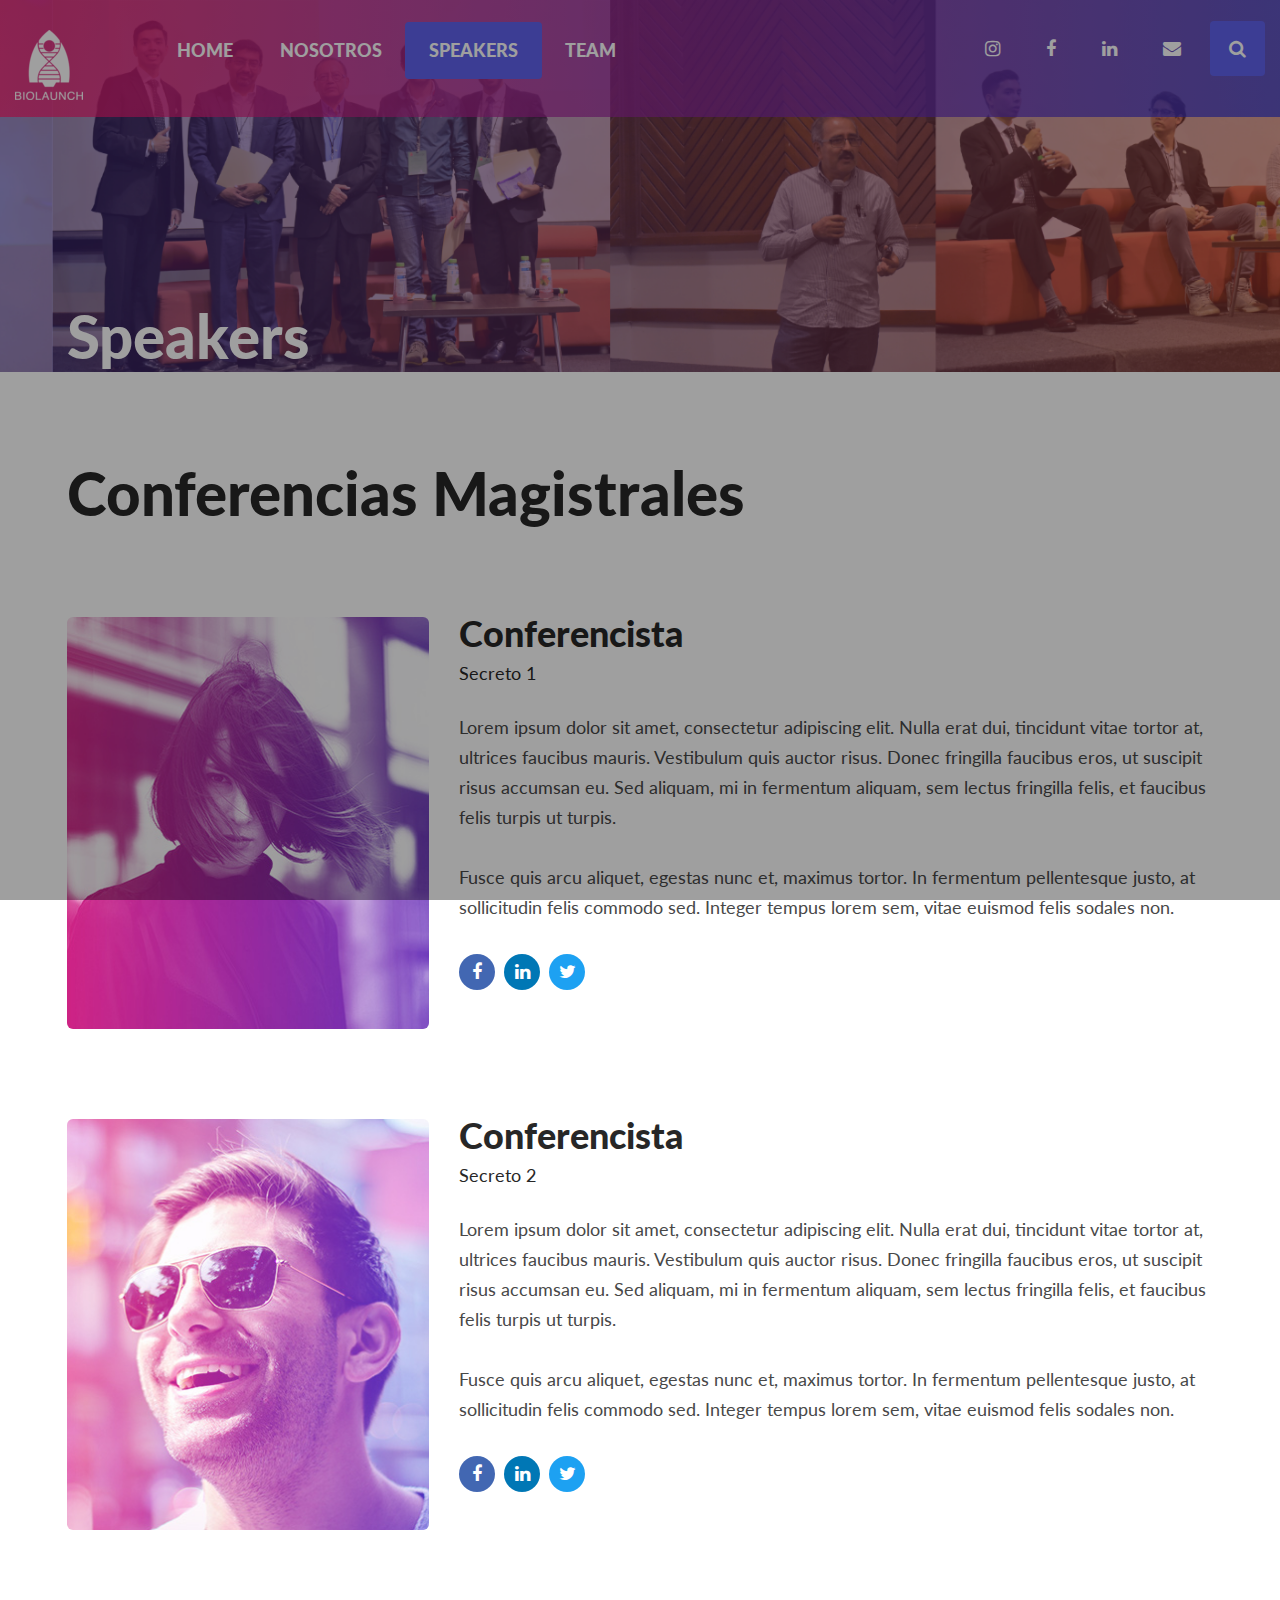
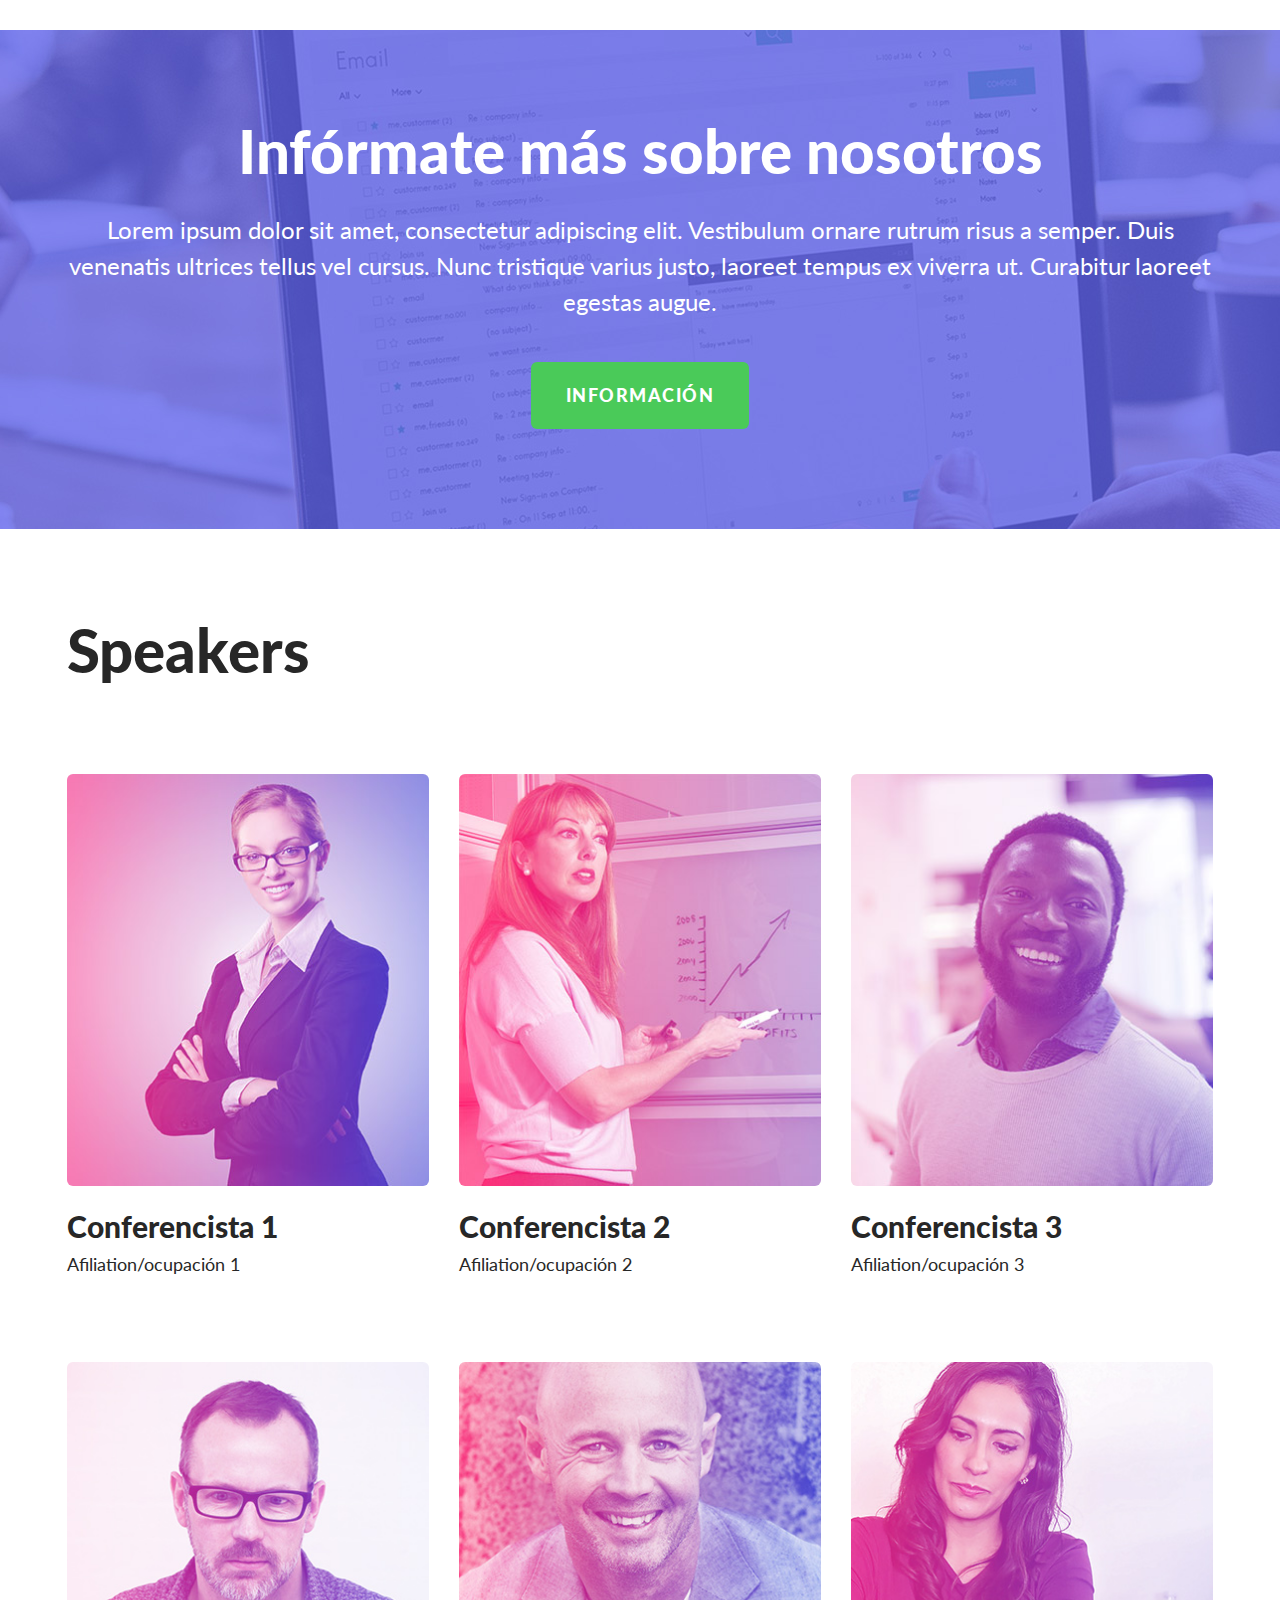
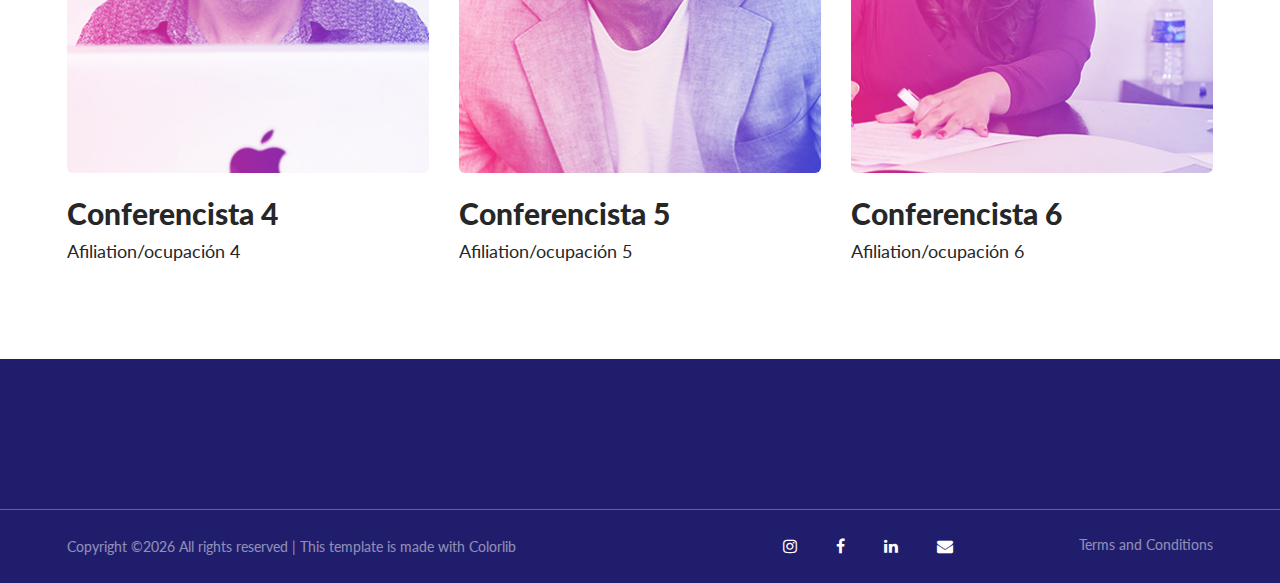
<file: speakers.html>
<!DOCTYPE html>
<html lang="zxx">

<head>
    <meta charset="UTF-8">
    <meta name="description" content="The Summit Conference Template">
    <meta name="keywords" content="The Summit Conference, unica, creative, html">
    <meta name="viewport" content="width=device-width, initial-scale=1.0">
    <meta http-equiv="X-UA-Compatible" content="ie=edge">
    <title>BioLaunch | Speakers</title>

    <!-- Google Font -->
    <link href="https://fonts.googleapis.com/css?family=Lato:100,300,400,700,900&display=swap" rel="stylesheet">

    <!-- Css Styles -->
    <link rel="stylesheet" href="css/bootstrap.min.css" type="text/css">
    <link rel="stylesheet" href="css/font-awesome.min.css" type="text/css">
    <link rel="stylesheet" href="css/flaticon.css" type="text/css">
    <link rel="stylesheet" href="css/owl.carousel.min.css" type="text/css">
    <link rel="stylesheet" href="css/slicknav.min.css" type="text/css">
    <link rel="stylesheet" href="css/style.css" type="text/css">
</head>





<body>
    <!-- Page Preloder -->
    <div id="preloder">
        <div class="loader"></div>
    </div>

    <!-- Header Section Begin -->
    <header class="header-section">
        <div class="container-fluid">
            <div class="row bg-overlay">
                <div class="header">
                    <div class="col-lg-12">
                        <div class="logo">
                            <a href="./index.html"><img src="img/logo.png" alt=""></a>
                        </div>
                        <div class="navigation mobile-menu">
                            <div class="main-menu">
                                <nav>
                                    <ul>
                                        <li><a href="./index.html">Home</a></li>
                                        <li><a href="./nosotros.html">Nosotros</a></li>
                                        <li><a class="active" href="./speakers.html">Speakers</a></li>
                                        <li><a href="./team.html">Team</a></li>
                                      <!--  <li><a href="./contact.html">Contacto</a></li> -->
                                    </ul>
                                </nav>
                            </div>
                            <div class="top-social">
                                <a href="https://www.instagram.com/biolaunch_/"><i class="fa fa-instagram"></i></a>
                                <a href="https://www.facebook.com/BioLaunch/"><i class="fa fa-facebook"></i></a>

                                <a href="https://www.linkedin.com/company/biolaunch/"><i class="fa fa-linkedin"></i></a>
                                <a href="imagen@biolaunch.net"><i class="fa fa-envelope"></i></a>
                                <a href="#" class="search-btn search-trigger"><i class="fa fa-search"></i></a>
                            </div>
                        </div>
                        <div id="mobile-menu-wrap"></div>
                    </div>
                </div>
            </div>
        </div>
    </header>
    <!-- Header End -->

    <!-- Search Bar Begin -->
    <section class="search-bar-wrap">
        <span class="search-close"><i class="fa fa-close"></i></span>
        <div class="search-bar-table">
            <div class="search-bar-tablecell">
                <div class="search-bar-inner">
                    <h2>Search</h2>
                    <form action="#">
                        <input type="search" placeholder="Type Keywords">
                        <button type="submit">Search</button>
                    </form>
                </div>
            </div>
        </div>
    </section>
    <!-- Search Bar End -->

    <!-- Hero Area Begin -->
    <div class="hero-area set-bg" data-setbg="img/slider/BL4.png">
        <div class="container">
            <div class="row">
                <div class="col-lg-12">
                    <div class="hero-text">
                        <h2>Speakers</h2>
                    </div>
                </div>
            </div>
        </div>
    </div>
    <!-- Hero Area End -->
    <!-- Special Guest Begin -->
    <section class="special-guest spad">
        <div class="container">
            <div class="row">
                <div class="col-lg-12">
                    <div class="section-title">
                        <h2>Conferencias Magistrales</h2>
                    </div>
                </div>
            </div>

            <div class="row pb-90">
                <div class="col-xl-4 col-lg-5">
                    <div class="guest-img">
                        <img src="img/speakers/guest-1.jpg" alt="">
                    </div>
                </div>

                <div class="col-xl-8 col-lg-7">
                    <div class="guest-info">
                        <h2>Conferencista <span>Secreto 1</span></h2>
                        <p class="long-text">Lorem ipsum dolor sit amet, consectetur adipiscing elit. Nulla erat dui,
                            tincidunt vitae tortor at, ultrices faucibus mauris. Vestibulum quis auctor risus. Donec
                            fringilla faucibus eros, ut suscipit risus accumsan eu. Sed aliquam, mi in fermentum
                            aliquam, sem lectus fringilla felis, et faucibus felis turpis ut turpis. </p>
                        <p>Fusce quis arcu aliquet, egestas nunc et, maximus tortor. In fermentum pellentesque justo, at
                            sollicitudin felis commodo sed. Integer tempus lorem sem, vitae euismod felis sodales non.
                        </p>
                        <div class="guest-links">


                            <a href="#" class="facebook"><i class="fa fa-facebook"></i></a>
                            <a href="#" class="linkedin"><i class="fa fa-linkedin"></i></a>
                            <a href="#" class="twitter"><i class="fa fa-twitter"></i></a>
                        </div>
                    </div>
                </div>
            </div>

            <div class="row">
                <div class="col-xl-4 col-lg-5">
                    <div class="guest-img">
                        <img src="img/speakers/guest-2.jpg" alt="">
                    </div>
                </div>
                <div class="col-xl-8 col-lg-7">
                    <div class="guest-info">
                        <h2>Conferencista <span>Secreto 2</span></h2>
                        <p class="long-text">Lorem ipsum dolor sit amet, consectetur adipiscing elit. Nulla erat dui,
                            tincidunt vitae tortor at, ultrices faucibus mauris. Vestibulum quis auctor risus. Donec
                            fringilla faucibus eros, ut suscipit risus accumsan eu. Sed aliquam, mi in fermentum
                            aliquam, sem lectus fringilla felis, et faucibus felis turpis ut turpis. </p>
                        <p>Fusce quis arcu aliquet, egestas nunc et, maximus tortor. In fermentum pellentesque justo, at
                            sollicitudin felis commodo sed. Integer tempus lorem sem, vitae euismod felis sodales non.
                        </p>
                        <div class="guest-links">

                            <a href="#" class="facebook"><i class="fa fa-facebook"></i></a>
                            <a href="#" class="linkedin"><i class="fa fa-linkedin"></i></a>
                            <a href="#" class="twitter"><i class="fa fa-twitter"></i></a>
                        </div>
                    </div>
                </div>
            </div>
        </div>
    </section>
    <!-- Special Guest End -->

    <!-- Call To Begin -->
    <section class="call-to-area set-bg spad" data-setbg="img/speakers/call-to-bg.jpg">
        <div class="container">
            <div class="row">
                <div class="col-lg-12 text-center">
                    <div class="call-to-text">
                        <div class="section-title">
                            <h2>Infórmate más sobre nosotros</h2>
                        </div>
                        <p>Lorem ipsum dolor sit amet, consectetur adipiscing elit. Vestibulum ornare rutrum risus a
                            semper. Duis venenatis ultrices tellus vel cursus. Nunc tristique varius justo, laoreet
                            tempus ex viverra ut. Curabitur laoreet egestas augue. </p>
                        <a href="./nosotros.html" class="primary-btn buy-tickets">Información</a>
                    </div>
                </div>
            </div>
        </div>
    </section>
    <!-- Call To End -->

    <!-- Speaker Section Begin -->
    <section class="speaker-section spad speaker-all">
        <div class="container">
            <div class="row">
                <div class="col-lg-12">
                    <div class="section-title">
                        <h2>Speakers</h2>
                    </div>
                </div>
            </div>
            <div class="row">
                <div class="col-lg-4 col-md-6">
                    <div class="speakers-about">
                        <div class="speaker-img">
                            <img src="img/speaker-1.jpg" alt="">
                        </div>
                        <div class="speaker-text">
                            <h3>Conferencista 1 <span>Afiliation/ocupación 1</span></h3>
                        </div>
                    </div>
                </div>
                <div class="col-lg-4 col-md-6">
                    <div class="speakers-about">
                        <div class="speaker-img">
                            <img src="img/speaker-2.jpg" alt="">
                        </div>
                        <div class="speaker-text">
                            <h3>Conferencista 2<span>Afiliation/ocupación 2</span></h3>
                        </div>
                    </div>
                </div>
                <div class="col-lg-4 col-md-6">
                    <div class="speakers-about">
                        <div class="speaker-img">
                            <img src="img/speaker-3.jpg" alt="">
                        </div>
                        <div class="speaker-text">
                            <h3>Conferencista 3<span>Afiliation/ocupación 3</span></h3>
                        </div>
                    </div>
                </div>
                <div class="col-lg-4 col-md-6">
                    <div class="speakers-about">
                        <div class="speaker-img">
                            <img src="img/speaker-4.jpg" alt="">
                        </div>
                        <div class="speaker-text">
                            <h3>Conferencista 4<span>Afiliation/ocupación 4</span></h3>
                        </div>
                    </div>
                </div>
                <div class="col-lg-4 col-md-6">
                    <div class="speakers-about">
                        <div class="speaker-img">
                            <img src="img/speaker-5.jpg" alt="">
                        </div>
                        <div class="speaker-text">
                            <h3>Conferencista 5<span>Afiliation/ocupación 5</span></h3>
                        </div>
                    </div>
                </div>
                <div class="col-lg-4 col-md-6">
                    <div class="speakers-about">
                        <div class="speaker-img">
                            <img src="img/speaker-6.jpg" alt="">
                        </div>
                        <div class="speaker-text">
                            <h3>Conferencista 6<span>Afiliation/ocupación 6</span></h3>
                        </div>
                    </div>
                </div>
            </div>
        </div>
    </section>
    <!-- Speaker Section End -->

    <!-- Footer Begin -->
    <footer class="footer-section">
        <div class="container">
            <div class="row pb-70">
                <div class="col-lg-3 col-md-6">
                    <div class="company-widget">
                      <!--
                        <h4>Sponsors</h4>
                        <ul>
                            <li>Imagenes</li>
                            <li>Voluntarios</li>
                            <li>Instituciones</li>
                        </ul>
                      -->
                    </div>
                </div>
            </div>
        </div>
        <div class="copyright-area">
            <div class="container">
                <div class="row">
                    <div class="col-lg-12">
                        <div class="copyright-text">
                            <div class="copyright"><!-- Link back to Colorlib can't be removed. Template is licensed under CC BY 3.0. -->
Copyright &copy;<script>document.write(new Date().getFullYear());</script> All rights reserved | This template is made with Colorlib</a>
<!-- Link back to Colorlib can't be removed. Template is licensed under CC BY 3.0. --></div>
                            <div class="footer-social">
                                <a href="https://www.instagram.com/biolaunch_/"><i class="fa fa-instagram"></i></a>
                                <a href="https://www.facebook.com/BioLaunch/"><i class="fa fa-facebook"></i></a>
                                <a href="https://www.linkedin.com/company/biolaunch/"><i class="fa fa-linkedin"></i></a>
                                <a href="imagen@biolaunch.net"><i class="fa fa-envelope"></i></a>
                            </div>
                            <div class="term">Terms and Conditions</div>
                        </div>
                    </div>
                </div>
            </div>
        </div>
    </footer>
    <!-- Footer End -->

    <!-- Js Plugins -->
    <script src="js/jquery-3.3.1.min.js"></script>
    <script src="js/bootstrap.min.js"></script>
    <script src="js/jquery.slicknav.js"></script>
    <script src="js/owl.carousel.min.js"></script>
    <script src="js/circle-progress.min.js"></script>
    <script src="js/jquery.countdown.min.js"></script>
    <script src="js/main.js"></script>
</body>

</html>
</file>
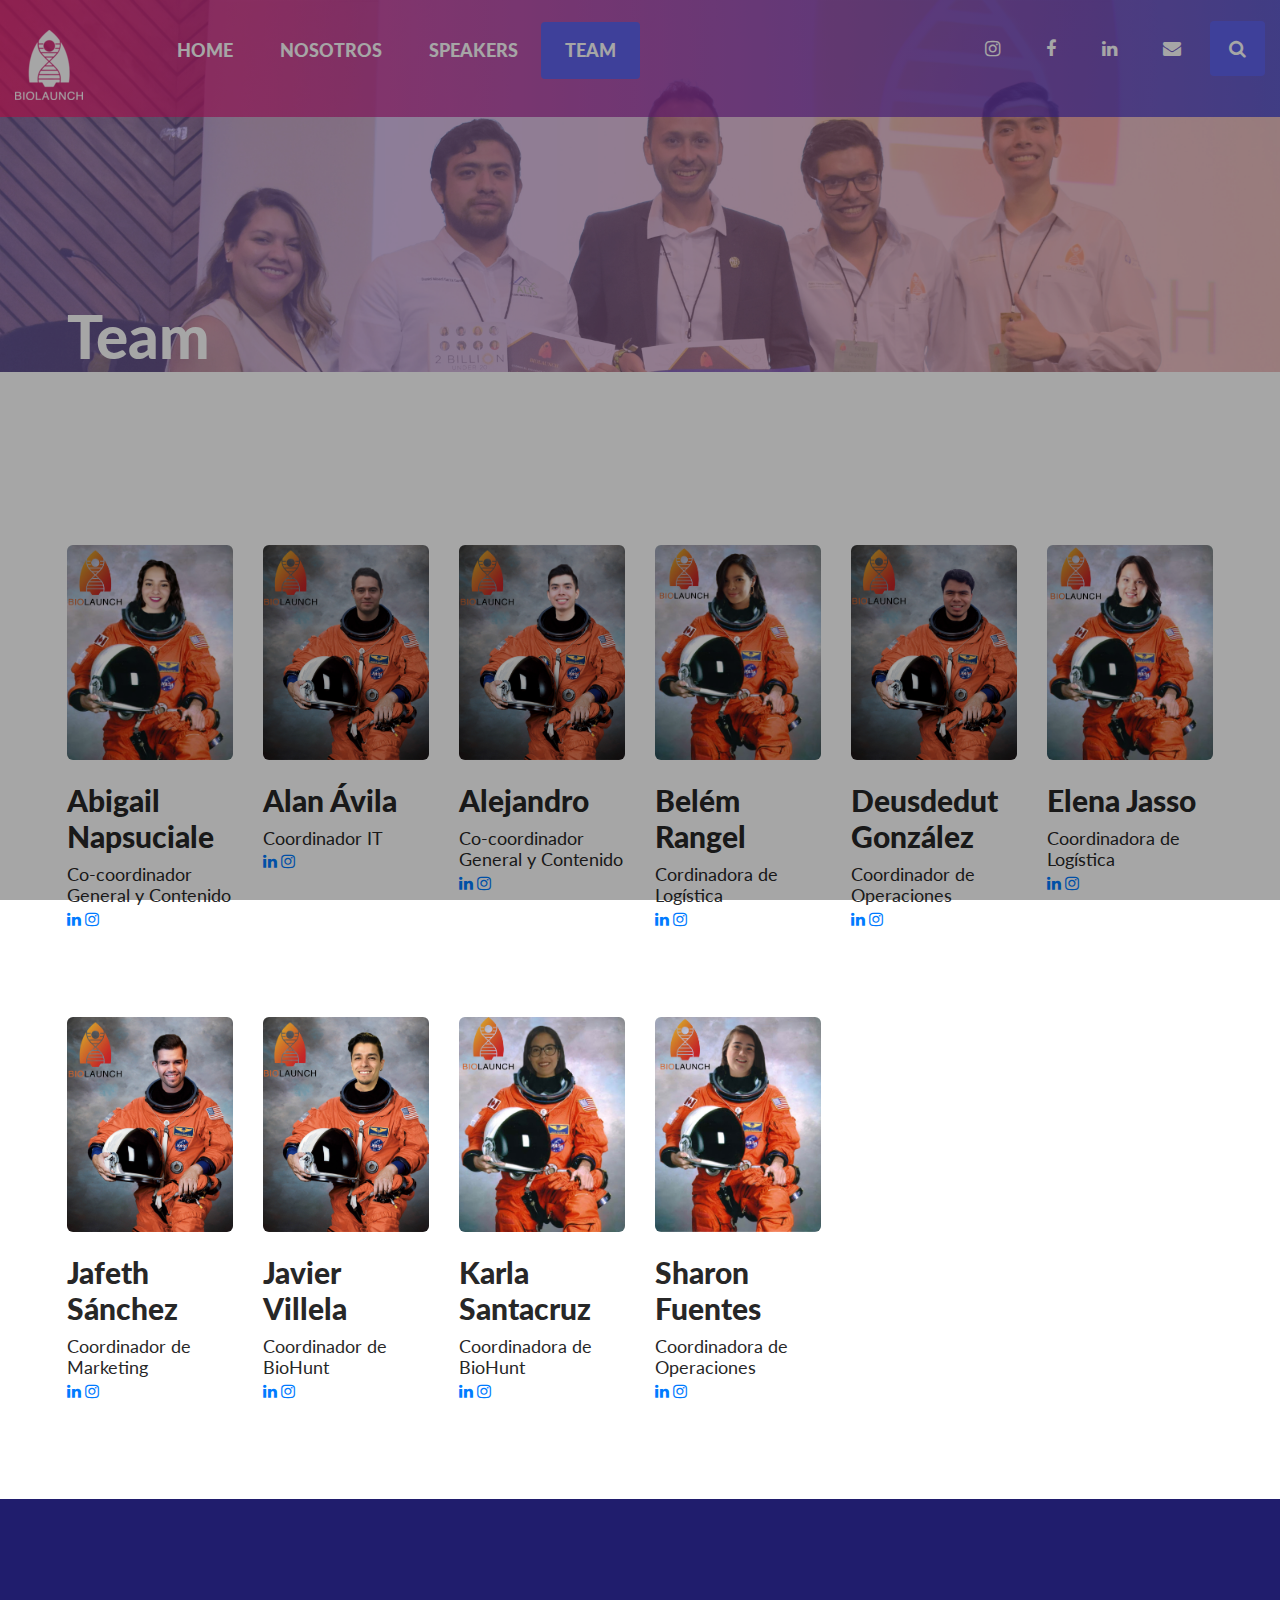
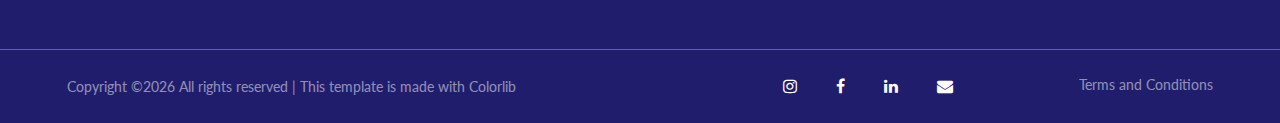
<file: team.html>
<!DOCTYPE html>
<html lang="zxx">

<head>
    <meta charset="UTF-8">
    <meta name="description" content="The Summit Conference Template">
    <meta name="keywords" content="The Summit Conference, unica, creative, html">
    <meta name="viewport" content="width=device-width, initial-scale=1.0">
    <meta http-equiv="X-UA-Compatible" content="ie=edge">
    <title>BioLaunch | Team</title>

    <!-- Google Font -->
    <link href="https://fonts.googleapis.com/css?family=Lato:100,300,400,700,900&display=swap" rel="stylesheet">

    <!-- Css Styles -->
    <link rel="stylesheet" href="css/bootstrap.min.css" type="text/css">
    <link rel="stylesheet" href="css/font-awesome.min.css" type="text/css">
    <link rel="stylesheet" href="css/flaticon.css" type="text/css">
    <link rel="stylesheet" href="css/owl.carousel.min.css" type="text/css">
    <link rel="stylesheet" href="css/slicknav.min.css" type="text/css">
    <link rel="stylesheet" href="css/style.css" type="text/css">
</head>

<body>
    <!-- Page Preloder -->
    <div id="preloder">
        <div class="loader"></div>
    </div>

    <!-- Header Section Begin -->
    <header class="header-section">
        <div class="container-fluid">
            <div class="row bg-overlay">
                <div class="header">
                    <div class="col-lg-12">
                        <div class="logo">
                            <a href="./index.html"><img src="img/logo.png" alt=""></a>
                        </div>
                        <div class="navigation mobile-menu">
                            <div class="main-menu">
                                <nav>
                                    <ul>
                                        <li><a href="./index.html">Home</a></li>
                                         <li><a href="./nosotros.html">Nosotros</a></li>
                                        <li><a href="./speakers.html">Speakers</a></li>
                                        <li><a class="active" href="./team.html">Team</a></li>
                                      <!--  <li><a href="./contact.html">Contacto</a></li> -->
                                    </ul>
                                </nav>
                            </div>
                            <div class="top-social">
                                <a href="https://www.instagram.com/biolaunch_/"><i class="fa fa-instagram"></i></a>
                                <a href="https://www.facebook.com/BioLaunch/"><i class="fa fa-facebook"></i></a>
                                <a href="https://www.linkedin.com/company/biolaunch/"><i class="fa fa-linkedin"></i></a>
                                <a href="imagen@biolaunch.net"><i class="fa fa-envelope"></i></a>
                                <a href="#" class="search-btn search-trigger"><i class="fa fa-search"></i></a>
                            </div>
                        </div>
                        <div id="mobile-menu-wrap"></div>
                    </div>
                </div>
            </div>
        </div>
    </header>
    <!-- Header End -->

    <!-- Search Bar Begin -->
    <section class="search-bar-wrap">
        <span class="search-close"><i class="fa fa-close"></i></span>
        <div class="search-bar-table">
            <div class="search-bar-tablecell">
                <div class="search-bar-inner">
                    <h2>Search</h2>
                    <form action="#">
                        <input type="search" placeholder="Type Keywords">
                        <button type="submit">Search</button>
                    </form>
                </div>
            </div>
        </div>
    </section>
    <!-- Search Bar End -->

    <!-- Hero Area Begin -->
    <div class="hero-area set-bg" data-setbg="img/slider/BL5.png">
        <div class="container">
            <div class="row">
                <div class="col-lg-12">
                    <div class="hero-text">
                        <h2>Team</h2>
                    </div>
                </div>
            </div>
        </div>
    </div>
    <!-- Hero Area End -->
        <!-- EQUIPO Begin -->
      <!-- Speaker Section Begin -->    <!-- Speaker Section Begin -->      <!-- Speaker Section Begin -->
    <!-- Speaker Section Begin -->    <!-- Speaker Section Begin -->    <!-- Speaker Section Begin -->
    <section class="speaker-section spad speaker-all">
        <div class="container">
            <div class="row">
                <div class="col-lg-12">
                    <div class="section-title">
                    </div>
                </div>
            </div>
            <div class="row">
                <div class="col-lg-2">
                    <div class="speakers-about">
                        <div class="speaker-img">
                            <img src="team/Abi.jpg" alt="">
                        </div>
                        <div class="speaker-text">
                            <h3> Abigail Napsuciale<span>Co-coordinador General y Contenido </span></h3>
                             <a href="https://www.linkedin.com/in/abigail-napsuciale-heredia/"><i class="fa fa-linkedin"></i></a>
                             <a href="https://www.instagram.com/abi.napsuciale/"><i class="fa fa-instagram"></i></a>
                        </div>
                    </div>
                </div>
                <div class="col-lg-2">
                    <div class="speakers-about">
                        <div class="speaker-img">
                            <img src="team/Alan.jpg" alt="">
                        </div>
                        <div class="speaker-text">
                            <h3>Alan Ávila <span>Coordinador IT</span></h3>
                            <a href="https://www.linkedin.com/in/alanavilarmz/"><i class="fa fa-linkedin"></i></a>
                             <a href="https://www.instagram.com/alanavilarmz/"><i class="fa fa-instagram"></i></a>
                        </div>
                    </div>
                </div>
                  <div class="col-lg-2">
                    <div class="speakers-about">
                        <div class="speaker-img">
                            <img src="team/Alex.jpg" alt="">
                        </div>
                        <div class="speaker-text">
                            <h3>Alejandro <span>Co-coordinador General y Contenido </span></h3>
                            <a href="https://www.linkedin.com/in/alexecarrillo/"><i class="fa fa-linkedin"></i></a>
                             <a href="https://www.instagram.com/alexecarrillo/"><i class="fa fa-instagram"></i></a>
                        </div>
                    </div>
                </div>
                <div class="col-lg-2">
                    <div class="speakers-about">
                        <div class="speaker-img">
                            <img src="team/Belém.jpg" alt="">
                        </div>
                        <div class="speaker-text">
                            <h3> Belém Rangel<span>Cordinadora de Logística</span></h3>
                            <a href="#"><i class="fa fa-linkedin"></i></a>
                             <a href="https://www.instagram.com/biolaunch_/"><i class="fa fa-instagram"></i></a>
                        </div>
                    </div>
                </div>
                <div class="col-lg-2">
                    <div class="speakers-about">
                        <div class="speaker-img">
                            <img src="team/Deus.jpg" alt="">
                        </div>
                        <div class="speaker-text">
                            <h3> Deusdedut González <span>Coordinador de Operaciones</span></h3>
                            <a href="https://www.linkedin.com/in/deusdedut-gonzalez/"><i class="fa fa-linkedin"></i></a>
                             <a href="https://www.instagram.com/deus.goma/ "><i class="fa fa-instagram"></i></a>
                        </div>
                    </div>
                </div>
                    <div class="col-lg-2">
                    <div class="speakers-about">
                        <div class="speaker-img">
                            <img src="team/Elena.jpg" alt="">
                        </div>
                        <div class="speaker-text">
                            <h3>Elena Jasso <span>Coordinadora de Logística</span></h3>
                            <a href="https://www.linkedin.com/in/elena-jasso-flores-22b678194/"><i class="fa fa-linkedin"></i></a>
                             <a href="https://www.instagram.com/elenjasso/"><i class="fa fa-instagram"></i></a>
                        </div>
                    </div>
                </div>
                  <div class="col-lg-2">
                    <div class="speakers-about">
                        <div class="speaker-img">
                            <img src="team/Jafet.jpg" alt="">
                        </div>
                        <div class="speaker-text">
                            <h3> Jafeth Sánchez <span>Coordinador de Marketing</span></h3>
                            <a href="https://www.linkedin.com/jafethquevedo/"><i class="fa fa-linkedin"></i></a>
                             <a href="https://www.instagram.com/jafethquev/"><i class="fa fa-instagram"></i></a>
                        </div>
                    </div>
                </div>
                <div class="col-lg-2">
                    <div class="speakers-about">
                        <div class="speaker-img">
                            <img src="team/Javi.jpg" alt="">
                        </div>
                        <div class="speaker-text">
                            <h3>Javier Villela <span>Coordinador de BioHunt</span></h3>
                            <a href="http://www.linkedin.com/in/javier-villela-castrejón "><i class="fa fa-linkedin"></i></a>
                             <a href="https://www.instagram.com/biolaunch_/"><i class="fa fa-instagram"></i></a>
                        </div>
                    </div>
                </div>
                  <div class="col-lg-2">
                    <div class="speakers-about">
                        <div class="speaker-img">
                            <img src="team/Karla.jpg" alt="">
                        </div>
                        <div class="speaker-text">
                            <h3> Karla Santacruz <span>Coordinadora de BioHunt</span></h3>
                            <a href="https://www.linkedin.com/in/karla-santacruz-080234188"><i class="fa fa-linkedin"></i></a>
                             <a href="https://www.instagram.com/biolaunch_/"><i class="fa fa-instagram"></i></a>
                        </div>
                    </div>
                </div>
                  <div class="col-lg-2">
                    <div class="speakers-about">
                        <div class="speaker-img">
                            <img src="team/Sharon.jpg" alt="">
                        </div>
                        <div class="speaker-text">
                            <h3>Sharon Fuentes<span>Coordinadora de Operaciones</span></h3>
                            <a href="https://www.linkedin.com/in/sharon-alessandra-fuentes-ram%C3%ADrez-4890ab195/"><i class="fa fa-linkedin"></i></a>
                             <a href="https://www.instagram.com/fcs.sharon/"><i class="fa fa-instagram"></i></a>
                        </div>
                    </div>
                </div>
            </div>
        </div>
    </section>
    <!-- Speaker Section End -->

     <!-- Speaker Section End -->
     <!-- Speaker Section End -->
     <!-- Speaker Section End -->


















    <!-- Tickets Price Area Begin -->
        <!-- Tickets Price Area Begin -->
            <!-- Tickets Price Area Begin -->
                <!-- Tickets Price Area Begin -->
                    <!--
    <section class="tickets-table-price spad">
        <div class="container">
            <div class="row">
                <div class="col-lg-4 col-md-6">
                    <div class="tickets-table">
                        <div class="table-price text-center">
                            <span>Begginer</span>
                            <h2 class="table-title">One Day Pass</h2>
                            <h2 class="price">$190</h2>
                        </div>
                        <div class="table-features">
                            <ul>
                                <li><img src="img/check.png" alt=""> One day full pass</li>
                                <li><img src="img/check.png" alt=""> 100+ Speakers</li>
                                <li><img src="img/check.png" alt=""> Breakfast</li>
                                <li><img src="img/check.png" alt=""> Access to workshops</li>
                                <li><img src="img/check.png" alt=""> Access to investors and mentors</li>
                                <li><img src="img/close.png" alt=""> Networking Database</li>
                                <li><img src="img/close.png" alt=""> After Party</li>
                                <li><img src="img/close.png" alt=""> Private Mentoring Sessions</li>
                            </ul>
                            <a href="#" class="primary-btn buy-tickets">Buy Tickets</a>
                        </div>
                    </div>
                </div>
                <div class="col-lg-4 col-md-6">
                    <div class="tickets-table recommended">
                        <div class="table-price text-center">
                            <span>Recommended</span>
                            <h2 class="table-title">Full Pass</h2>
                            <h2 class="price">$290</h2>
                        </div>
                        <div class="table-features">
                            <ul>
                                <li><img src="img/check.png" alt=""> One day full pass</li>
                                <li><img src="img/check.png" alt=""> 100+ Speakers</li>
                                <li><img src="img/check.png" alt=""> Breakfast</li>
                                <li><img src="img/check.png" alt=""> Access to workshops</li>
                                <li><img src="img/check.png" alt=""> Access to investors and mentors</li>
                                <li><img src="img/check.png" alt=""> Networking Database</li>
                                <li><img src="img/close.png" alt=""> After Party</li>
                                <li><img src="img/close.png" alt=""> Private Mentoring Sessions</li>
                            </ul>
                            <a href="#" class="primary-btn buy-tickets">Buy Tickets</a>
                        </div>
                    </div>
                </div>
                <div class="col-lg-4 col-md-6">
                    <div class="tickets-table">
                        <div class="table-price text-center">
                            <span>Pro</span>
                            <h2 class="table-title">Investor Pack</h2>
                            <h2 class="price">$590</h2>
                        </div>
                        <div class="table-features">
                            <ul>
                                <li><img src="img/check.png" alt=""> One day full pass</li>
                                <li><img src="img/check.png" alt=""> 100+ Speakers</li>
                                <li><img src="img/check.png" alt=""> Breakfast</li>
                                <li><img src="img/check.png" alt=""> Access to workshops</li>
                                <li><img src="img/check.png" alt=""> Access to investors and mentors</li>
                                <li><img src="img/check.png" alt=""> Networking Database</li>
                                <li><img src="img/check.png" alt=""> After Party</li>
                                <li><img src="img/check.png" alt=""> Private Mentoring Sessions</li>
                            </ul>
                            <a href="#" class="primary-btn buy-tickets">Buy Tickets</a>
                        </div>
                    </div>
                </div>
            </div>
        </div>
    </section>

    -->
    <!-- Tickets Price Area End -->

    <!-- Hurry Up Begin -->
    <!-- Hurry Up Begin -->
    <!--

    <section class="hurry-up set-bg spad" data-setbg="img/hurry-up-bg.jpg">
        <div class="container">
            <div class="row">
                <div class="col-lg-12">
                    <h2>Hurry up, save your spot!</h2>
                    <div class="countdown-timer" id="countdown-2">
                        <div class="cd-time">
                            <span>00</span>
                            <p>Weeks</p>
                        </div>
                        <div class="cd-time">
                            <span>00</span>
                            <p>Days</p>
                        </div>
                        <div class="cd-time">
                            <span>00</span>
                            <p>Hours</p>
                        </div>
                        <div class="cd-time">
                            <span>00</span>
                            <p>Minutes</p>
                        </div>
                        <div class="cd-time">
                            <span>00</span>
                            <p>Seconds</p>
                        </div>
                    </div>
                </div>
            </div>
        </div>
    </section> -->


    <!-- Hurry Up End -->

    <!-- Footer Begin -->
    <footer class="footer-section">
        <div class="container">
            <div class="row pb-70">
                <div class="col-lg-3 col-md-6">
                    <div class="company-widget">
<!--
                        <h4>Sponsors</h4>
                        <ul>
                            <li>Imagenes</li>
                            <li>Voluntarios</li>
                            <li>Instituciones</li>
                        </ul>
                      -->
                    </div>
                </div>
            </div>
        </div>
        <div class="copyright-area">
            <div class="container">
                <div class="row">
                    <div class="col-lg-12">
                        <div class="copyright-text">
                            <div class="copyright"><!-- Link back to Colorlib can't be removed. Template is licensed under CC BY 3.0. -->
Copyright &copy;<script>document.write(new Date().getFullYear());</script> All rights reserved | This template is made with Colorlib</a>
<!-- Link back to Colorlib can't be removed. Template is licensed under CC BY 3.0. --></div>
                            <div class="footer-social">
                                <a href="https://www.instagram.com/biolaunch_/"><i class="fa fa-instagram"></i></a>
                                <a href="https://www.facebook.com/BioLaunch/"><i class="fa fa-facebook"></i></a>

                                <a href="https://www.linkedin.com/company/biolaunch/"><i class="fa fa-linkedin"></i></a>
                                <a href="imagen@biolaunch.net"><i class="fa fa-envelope"></i></a>
                            </div>
                            <div class="term">Terms and Conditions</div>
                        </div>
                    </div>
                </div>
            </div>
        </div>
    </footer>
    <!-- Footer End -->

    <!-- Js Plugins -->
    <script src="js/jquery-3.3.1.min.js"></script>
    <script src="js/bootstrap.min.js"></script>
    <script src="js/jquery.slicknav.js"></script>
    <script src="js/owl.carousel.min.js"></script>
    <script src="js/circle-progress.min.js"></script>
    <script src="js/jquery.countdown.min.js"></script>
    <script src="js/main.js"></script>
</body>

</html>
</file>
<file: css/flaticon.css>
/*
  	Flaticon icon font: Flaticon
  	Creation date: 22/06/2016 15:41
  	*/

@font-face {
  font-family: "Flaticon";
  src: url("../fonts/Flaticon.eot");
  src: url("../fonts/Flaticon.eot?#iefix") format("embedded-opentype"),
       url("../fonts/Flaticon.woff") format("woff"),
       url("../fonts/Flaticon.ttf") format("truetype"),
       url("../fonts/Flaticon.svg#Flaticon") format("svg");
  font-weight: normal;
  font-style: normal;
}

@media screen and (-webkit-min-device-pixel-ratio:0) {
  @font-face {
    font-family: "Flaticon";
    src: url("../fonts/Flaticon.svg#Flaticon") format("svg");
  }
}

[class^="flaticon-"]:before, [class*=" flaticon-"]:before,
[class^="flaticon-"]:after, [class*=" flaticon-"]:after {   
  font-family: Flaticon;
        font-size: 20px;
font-style: normal;
margin-left: 0;
}

.flaticon-add:before { content: "\f100"; }
.flaticon-add-1:before { content: "\f101"; }
.flaticon-add-2:before { content: "\f102"; }
.flaticon-add-3:before { content: "\f103"; }
.flaticon-agenda:before { content: "\f104"; }
.flaticon-alarm:before { content: "\f105"; }
.flaticon-alarm-1:before { content: "\f106"; }
.flaticon-alarm-clock:before { content: "\f107"; }
.flaticon-alarm-clock-1:before { content: "\f108"; }
.flaticon-albums:before { content: "\f109"; }
.flaticon-app:before { content: "\f10a"; }
.flaticon-archive:before { content: "\f10b"; }
.flaticon-archive-1:before { content: "\f10c"; }
.flaticon-archive-2:before { content: "\f10d"; }
.flaticon-archive-3:before { content: "\f10e"; }
.flaticon-attachment:before { content: "\f10f"; }
.flaticon-back:before { content: "\f110"; }
.flaticon-battery:before { content: "\f111"; }
.flaticon-battery-1:before { content: "\f112"; }
.flaticon-battery-2:before { content: "\f113"; }
.flaticon-battery-3:before { content: "\f114"; }
.flaticon-battery-4:before { content: "\f115"; }
.flaticon-battery-5:before { content: "\f116"; }
.flaticon-battery-6:before { content: "\f117"; }
.flaticon-battery-7:before { content: "\f118"; }
.flaticon-battery-8:before { content: "\f119"; }
.flaticon-battery-9:before { content: "\f11a"; }
.flaticon-binoculars:before { content: "\f11b"; }
.flaticon-blueprint:before { content: "\f11c"; }
.flaticon-bluetooth:before { content: "\f11d"; }
.flaticon-bluetooth-1:before { content: "\f11e"; }
.flaticon-bookmark:before { content: "\f11f"; }
.flaticon-bookmark-1:before { content: "\f120"; }
.flaticon-briefcase:before { content: "\f121"; }
.flaticon-broken-link:before { content: "\f122"; }
.flaticon-calculator:before { content: "\f123"; }
.flaticon-calculator-1:before { content: "\f124"; }
.flaticon-calendar:before { content: "\f125"; }
.flaticon-calendar-1:before { content: "\f126"; }
.flaticon-calendar-2:before { content: "\f127"; }
.flaticon-calendar-3:before { content: "\f128"; }
.flaticon-calendar-4:before { content: "\f129"; }
.flaticon-calendar-5:before { content: "\f12a"; }
.flaticon-calendar-6:before { content: "\f12b"; }
.flaticon-calendar-7:before { content: "\f12c"; }
.flaticon-checked:before { content: "\f12d"; }
.flaticon-checked-1:before { content: "\f12e"; }
.flaticon-clock:before { content: "\f12f"; }
.flaticon-clock-1:before { content: "\f130"; }
.flaticon-close:before { content: "\f131"; }
.flaticon-cloud:before { content: "\f132"; }
.flaticon-cloud-computing:before { content: "\f133"; }
.flaticon-cloud-computing-1:before { content: "\f134"; }
.flaticon-cloud-computing-2:before { content: "\f135"; }
.flaticon-cloud-computing-3:before { content: "\f136"; }
.flaticon-cloud-computing-4:before { content: "\f137"; }
.flaticon-cloud-computing-5:before { content: "\f138"; }
.flaticon-command:before { content: "\f139"; }
.flaticon-compact-disc:before { content: "\f13a"; }
.flaticon-compact-disc-1:before { content: "\f13b"; }
.flaticon-compact-disc-2:before { content: "\f13c"; }
.flaticon-compass:before { content: "\f13d"; }
.flaticon-compose:before { content: "\f13e"; }
.flaticon-controls:before { content: "\f13f"; }
.flaticon-controls-1:before { content: "\f140"; }
.flaticon-controls-2:before { content: "\f141"; }
.flaticon-controls-3:before { content: "\f142"; }
.flaticon-controls-4:before { content: "\f143"; }
.flaticon-controls-5:before { content: "\f144"; }
.flaticon-controls-6:before { content: "\f145"; }
.flaticon-controls-7:before { content: "\f146"; }
.flaticon-controls-8:before { content: "\f147"; }
.flaticon-controls-9:before { content: "\f148"; }
.flaticon-database:before { content: "\f149"; }
.flaticon-database-1:before { content: "\f14a"; }
.flaticon-database-2:before { content: "\f14b"; }
.flaticon-database-3:before { content: "\f14c"; }
.flaticon-diamond:before { content: "\f14d"; }
.flaticon-diploma:before { content: "\f14e"; }
.flaticon-dislike:before { content: "\f14f"; }
.flaticon-dislike-1:before { content: "\f150"; }
.flaticon-divide:before { content: "\f151"; }
.flaticon-divide-1:before { content: "\f152"; }
.flaticon-division:before { content: "\f153"; }
.flaticon-document:before { content: "\f154"; }
.flaticon-download:before { content: "\f155"; }
.flaticon-edit:before { content: "\f156"; }
.flaticon-edit-1:before { content: "\f157"; }
.flaticon-eject:before { content: "\f158"; }
.flaticon-eject-1:before { content: "\f159"; }
.flaticon-equal:before { content: "\f15a"; }
.flaticon-equal-1:before { content: "\f15b"; }
.flaticon-equal-2:before { content: "\f15c"; }
.flaticon-error:before { content: "\f15d"; }
.flaticon-exit:before { content: "\f15e"; }
.flaticon-exit-1:before { content: "\f15f"; }
.flaticon-exit-2:before { content: "\f160"; }
.flaticon-eyeglasses:before { content: "\f161"; }
.flaticon-fast-forward:before { content: "\f162"; }
.flaticon-fast-forward-1:before { content: "\f163"; }
.flaticon-fax:before { content: "\f164"; }
.flaticon-file:before { content: "\f165"; }
.flaticon-file-1:before { content: "\f166"; }
.flaticon-file-2:before { content: "\f167"; }
.flaticon-film:before { content: "\f168"; }
.flaticon-fingerprint:before { content: "\f169"; }
.flaticon-flag:before { content: "\f16a"; }
.flaticon-flag-1:before { content: "\f16b"; }
.flaticon-flag-2:before { content: "\f16c"; }
.flaticon-flag-3:before { content: "\f16d"; }
.flaticon-flag-4:before { content: "\f16e"; }
.flaticon-focus:before { content: "\f16f"; }
.flaticon-folder:before { content: "\f170"; }
.flaticon-folder-1:before { content: "\f171"; }
.flaticon-folder-10:before { content: "\f172"; }
.flaticon-folder-11:before { content: "\f173"; }
.flaticon-folder-12:before { content: "\f174"; }
.flaticon-folder-13:before { content: "\f175"; }
.flaticon-folder-14:before { content: "\f176"; }
.flaticon-folder-15:before { content: "\f177"; }
.flaticon-folder-16:before { content: "\f178"; }
.flaticon-folder-17:before { content: "\f179"; }
.flaticon-folder-18:before { content: "\f17a"; }
.flaticon-folder-19:before { content: "\f17b"; }
.flaticon-folder-2:before { content: "\f17c"; }
.flaticon-folder-3:before { content: "\f17d"; }
.flaticon-folder-4:before { content: "\f17e"; }
.flaticon-folder-5:before { content: "\f17f"; }
.flaticon-folder-6:before { content: "\f180"; }
.flaticon-folder-7:before { content: "\f181"; }
.flaticon-folder-8:before { content: "\f182"; }
.flaticon-folder-9:before { content: "\f183"; }
.flaticon-forbidden:before { content: "\f184"; }
.flaticon-funnel:before { content: "\f185"; }
.flaticon-garbage:before { content: "\f186"; }
.flaticon-garbage-1:before { content: "\f187"; }
.flaticon-garbage-2:before { content: "\f188"; }
.flaticon-gift:before { content: "\f189"; }
.flaticon-help:before { content: "\f18a"; }
.flaticon-hide:before { content: "\f18b"; }
.flaticon-hold:before { content: "\f18c"; }
.flaticon-home:before { content: "\f18d"; }
.flaticon-home-1:before { content: "\f18e"; }
.flaticon-home-2:before { content: "\f18f"; }
.flaticon-hourglass:before { content: "\f190"; }
.flaticon-hourglass-1:before { content: "\f191"; }
.flaticon-hourglass-2:before { content: "\f192"; }
.flaticon-hourglass-3:before { content: "\f193"; }
.flaticon-house:before { content: "\f194"; }
.flaticon-id-card:before { content: "\f195"; }
.flaticon-id-card-1:before { content: "\f196"; }
.flaticon-id-card-2:before { content: "\f197"; }
.flaticon-id-card-3:before { content: "\f198"; }
.flaticon-id-card-4:before { content: "\f199"; }
.flaticon-id-card-5:before { content: "\f19a"; }
.flaticon-idea:before { content: "\f19b"; }
.flaticon-incoming:before { content: "\f19c"; }
.flaticon-infinity:before { content: "\f19d"; }
.flaticon-info:before { content: "\f19e"; }
.flaticon-internet:before { content: "\f19f"; }
.flaticon-key:before { content: "\f1a0"; }
.flaticon-lamp:before { content: "\f1a1"; }
.flaticon-layers:before { content: "\f1a2"; }
.flaticon-layers-1:before { content: "\f1a3"; }
.flaticon-like:before { content: "\f1a4"; }
.flaticon-like-1:before { content: "\f1a5"; }
.flaticon-like-2:before { content: "\f1a6"; }
.flaticon-link:before { content: "\f1a7"; }
.flaticon-list:before { content: "\f1a8"; }
.flaticon-list-1:before { content: "\f1a9"; }
.flaticon-lock:before { content: "\f1aa"; }
.flaticon-lock-1:before { content: "\f1ab"; }
.flaticon-locked:before { content: "\f1ac"; }
.flaticon-locked-1:before { content: "\f1ad"; }
.flaticon-locked-2:before { content: "\f1ae"; }
.flaticon-locked-3:before { content: "\f1af"; }
.flaticon-locked-4:before { content: "\f1b0"; }
.flaticon-locked-5:before { content: "\f1b1"; }
.flaticon-locked-6:before { content: "\f1b2"; }
.flaticon-login:before { content: "\f1b3"; }
.flaticon-magic-wand:before { content: "\f1b4"; }
.flaticon-magnet:before { content: "\f1b5"; }
.flaticon-magnet-1:before { content: "\f1b6"; }
.flaticon-magnet-2:before { content: "\f1b7"; }
.flaticon-map:before { content: "\f1b8"; }
.flaticon-map-1:before { content: "\f1b9"; }
.flaticon-map-2:before { content: "\f1ba"; }
.flaticon-map-location:before { content: "\f1bb"; }
.flaticon-megaphone:before { content: "\f1bc"; }
.flaticon-megaphone-1:before { content: "\f1bd"; }
.flaticon-menu:before { content: "\f1be"; }
.flaticon-menu-1:before { content: "\f1bf"; }
.flaticon-menu-2:before { content: "\f1c0"; }
.flaticon-menu-3:before { content: "\f1c1"; }
.flaticon-menu-4:before { content: "\f1c2"; }
.flaticon-microphone:before { content: "\f1c3"; }
.flaticon-microphone-1:before { content: "\f1c4"; }
.flaticon-minus:before { content: "\f1c5"; }
.flaticon-minus-1:before { content: "\f1c6"; }
.flaticon-more:before { content: "\f1c7"; }
.flaticon-more-1:before { content: "\f1c8"; }
.flaticon-more-2:before { content: "\f1c9"; }
.flaticon-multiply:before { content: "\f1ca"; }
.flaticon-multiply-1:before { content: "\f1cb"; }
.flaticon-music-player:before { content: "\f1cc"; }
.flaticon-music-player-1:before { content: "\f1cd"; }
.flaticon-music-player-2:before { content: "\f1ce"; }
.flaticon-music-player-3:before { content: "\f1cf"; }
.flaticon-mute:before { content: "\f1d0"; }
.flaticon-muted:before { content: "\f1d1"; }
.flaticon-navigation:before { content: "\f1d2"; }
.flaticon-navigation-1:before { content: "\f1d3"; }
.flaticon-network:before { content: "\f1d4"; }
.flaticon-newspaper:before { content: "\f1d5"; }
.flaticon-next:before { content: "\f1d6"; }
.flaticon-note:before { content: "\f1d7"; }
.flaticon-notebook:before { content: "\f1d8"; }
.flaticon-notebook-1:before { content: "\f1d9"; }
.flaticon-notebook-2:before { content: "\f1da"; }
.flaticon-notebook-3:before { content: "\f1db"; }
.flaticon-notebook-4:before { content: "\f1dc"; }
.flaticon-notebook-5:before { content: "\f1dd"; }
.flaticon-notepad:before { content: "\f1de"; }
.flaticon-notepad-1:before { content: "\f1df"; }
.flaticon-notepad-2:before { content: "\f1e0"; }
.flaticon-notification:before { content: "\f1e1"; }
.flaticon-paper-plane:before { content: "\f1e2"; }
.flaticon-paper-plane-1:before { content: "\f1e3"; }
.flaticon-pause:before { content: "\f1e4"; }
.flaticon-pause-1:before { content: "\f1e5"; }
.flaticon-percent:before { content: "\f1e6"; }
.flaticon-percent-1:before { content: "\f1e7"; }
.flaticon-perspective:before { content: "\f1e8"; }
.flaticon-photo-camera:before { content: "\f1e9"; }
.flaticon-photo-camera-1:before { content: "\f1ea"; }
.flaticon-photos:before { content: "\f1eb"; }
.flaticon-picture:before { content: "\f1ec"; }
.flaticon-picture-1:before { content: "\f1ed"; }
.flaticon-picture-2:before { content: "\f1ee"; }
.flaticon-pin:before { content: "\f1ef"; }
.flaticon-placeholder:before { content: "\f1f0"; }
.flaticon-placeholder-1:before { content: "\f1f1"; }
.flaticon-placeholder-2:before { content: "\f1f2"; }
.flaticon-placeholder-3:before { content: "\f1f3"; }
.flaticon-placeholders:before { content: "\f1f4"; }
.flaticon-play-button:before { content: "\f1f5"; }
.flaticon-play-button-1:before { content: "\f1f6"; }
.flaticon-plus:before { content: "\f1f7"; }
.flaticon-power:before { content: "\f1f8"; }
.flaticon-previous:before { content: "\f1f9"; }
.flaticon-price-tag:before { content: "\f1fa"; }
.flaticon-print:before { content: "\f1fb"; }
.flaticon-push-pin:before { content: "\f1fc"; }
.flaticon-radar:before { content: "\f1fd"; }
.flaticon-reading:before { content: "\f1fe"; }
.flaticon-record:before { content: "\f1ff"; }
.flaticon-repeat:before { content: "\f200"; }
.flaticon-repeat-1:before { content: "\f201"; }
.flaticon-restart:before { content: "\f202"; }
.flaticon-resume:before { content: "\f203"; }
.flaticon-rewind:before { content: "\f204"; }
.flaticon-rewind-1:before { content: "\f205"; }
.flaticon-route:before { content: "\f206"; }
.flaticon-save:before { content: "\f207"; }
.flaticon-search:before { content: "\f208"; }
.flaticon-search-1:before { content: "\f209"; }
.flaticon-send:before { content: "\f20a"; }
.flaticon-server:before { content: "\f20b"; }
.flaticon-server-1:before { content: "\f20c"; }
.flaticon-server-2:before { content: "\f20d"; }
.flaticon-server-3:before { content: "\f20e"; }
.flaticon-settings:before { content: "\f20f"; }
.flaticon-settings-1:before { content: "\f210"; }
.flaticon-settings-2:before { content: "\f211"; }
.flaticon-settings-3:before { content: "\f212"; }
.flaticon-settings-4:before { content: "\f213"; }
.flaticon-settings-5:before { content: "\f214"; }
.flaticon-settings-6:before { content: "\f215"; }
.flaticon-settings-7:before { content: "\f216"; }
.flaticon-settings-8:before { content: "\f217"; }
.flaticon-settings-9:before { content: "\f218"; }
.flaticon-share:before { content: "\f219"; }
.flaticon-share-1:before { content: "\f21a"; }
.flaticon-share-2:before { content: "\f21b"; }
.flaticon-shuffle:before { content: "\f21c"; }
.flaticon-shuffle-1:before { content: "\f21d"; }
.flaticon-shutdown:before { content: "\f21e"; }
.flaticon-sign:before { content: "\f21f"; }
.flaticon-sign-1:before { content: "\f220"; }
.flaticon-skip:before { content: "\f221"; }
.flaticon-smartphone:before { content: "\f222"; }
.flaticon-smartphone-1:before { content: "\f223"; }
.flaticon-smartphone-10:before { content: "\f224"; }
.flaticon-smartphone-11:before { content: "\f225"; }
.flaticon-smartphone-2:before { content: "\f226"; }
.flaticon-smartphone-3:before { content: "\f227"; }
.flaticon-smartphone-4:before { content: "\f228"; }
.flaticon-smartphone-5:before { content: "\f229"; }
.flaticon-smartphone-6:before { content: "\f22a"; }
.flaticon-smartphone-7:before { content: "\f22b"; }
.flaticon-smartphone-8:before { content: "\f22c"; }
.flaticon-smartphone-9:before { content: "\f22d"; }
.flaticon-speaker:before { content: "\f22e"; }
.flaticon-speaker-1:before { content: "\f22f"; }
.flaticon-speaker-2:before { content: "\f230"; }
.flaticon-speaker-3:before { content: "\f231"; }
.flaticon-speaker-4:before { content: "\f232"; }
.flaticon-speaker-5:before { content: "\f233"; }
.flaticon-speaker-6:before { content: "\f234"; }
.flaticon-speaker-7:before { content: "\f235"; }
.flaticon-speaker-8:before { content: "\f236"; }
.flaticon-spotlight:before { content: "\f237"; }
.flaticon-star:before { content: "\f238"; }
.flaticon-star-1:before { content: "\f239"; }
.flaticon-stop:before { content: "\f23a"; }
.flaticon-stop-1:before { content: "\f23b"; }
.flaticon-stopwatch:before { content: "\f23c"; }
.flaticon-stopwatch-1:before { content: "\f23d"; }
.flaticon-stopwatch-2:before { content: "\f23e"; }
.flaticon-stopwatch-3:before { content: "\f23f"; }
.flaticon-stopwatch-4:before { content: "\f240"; }
.flaticon-street:before { content: "\f241"; }
.flaticon-street-1:before { content: "\f242"; }
.flaticon-substract:before { content: "\f243"; }
.flaticon-substract-1:before { content: "\f244"; }
.flaticon-success:before { content: "\f245"; }
.flaticon-switch:before { content: "\f246"; }
.flaticon-switch-1:before { content: "\f247"; }
.flaticon-switch-2:before { content: "\f248"; }
.flaticon-switch-3:before { content: "\f249"; }
.flaticon-switch-4:before { content: "\f24a"; }
.flaticon-switch-5:before { content: "\f24b"; }
.flaticon-switch-6:before { content: "\f24c"; }
.flaticon-switch-7:before { content: "\f24d"; }
.flaticon-tabs:before { content: "\f24e"; }
.flaticon-tabs-1:before { content: "\f24f"; }
.flaticon-target:before { content: "\f250"; }
.flaticon-television:before { content: "\f251"; }
.flaticon-television-1:before { content: "\f252"; }
.flaticon-time:before { content: "\f253"; }
.flaticon-trash:before { content: "\f254"; }
.flaticon-umbrella:before { content: "\f255"; }
.flaticon-unlink:before { content: "\f256"; }
.flaticon-unlocked:before { content: "\f257"; }
.flaticon-unlocked-1:before { content: "\f258"; }
.flaticon-unlocked-2:before { content: "\f259"; }
.flaticon-upload:before { content: "\f25a"; }
.flaticon-user:before { content: "\f25b"; }
.flaticon-user-1:before { content: "\f25c"; }
.flaticon-user-2:before { content: "\f25d"; }
.flaticon-user-3:before { content: "\f25e"; }
.flaticon-user-4:before { content: "\f25f"; }
.flaticon-user-5:before { content: "\f260"; }
.flaticon-user-6:before { content: "\f261"; }
.flaticon-user-7:before { content: "\f262"; }
.flaticon-users:before { content: "\f263"; }
.flaticon-users-1:before { content: "\f264"; }
.flaticon-video-camera:before { content: "\f265"; }
.flaticon-video-camera-1:before { content: "\f266"; }
.flaticon-video-player:before { content: "\f267"; }
.flaticon-video-player-1:before { content: "\f268"; }
.flaticon-video-player-2:before { content: "\f269"; }
.flaticon-view:before { content: "\f26a"; }
.flaticon-view-1:before { content: "\f26b"; }
.flaticon-view-2:before { content: "\f26c"; }
.flaticon-volume-control:before { content: "\f26d"; }
.flaticon-volume-control-1:before { content: "\f26e"; }
.flaticon-warning:before { content: "\f26f"; }
.flaticon-wifi:before { content: "\f270"; }
.flaticon-wifi-1:before { content: "\f271"; }
.flaticon-windows:before { content: "\f272"; }
.flaticon-windows-1:before { content: "\f273"; }
.flaticon-windows-2:before { content: "\f274"; }
.flaticon-windows-3:before { content: "\f275"; }
.flaticon-windows-4:before { content: "\f276"; }
.flaticon-wireless-internet:before { content: "\f277"; }
.flaticon-worldwide:before { content: "\f278"; }
.flaticon-worldwide-1:before { content: "\f279"; }
.flaticon-zoom-in:before { content: "\f27a"; }
.flaticon-zoom-out:before { content: "\f27b"; }
</file>
<file: css/style.css>
/* =================================
------------------------------------
  The Summit Conference
  Version: 1.0
 ------------------------------------
 ====================================*/


/*----------------------------------------*/
/* Template default CSS
/*----------------------------------------*/

html,
body {
	height: 100%;
	font-family: "Lato", sans-serif;
	-webkit-font-smoothing: antialiased;
	font-smoothing: antialiased;
	background: none;
}

h1,
h2,
h3,
h4,
h5,
h6 {
	margin: 0;
	color: #111111;
	font-weight: 600;
}

h1 {
	font-size: 70px;
}

h2 {
	font-size: 36px;
}

h3 {
	font-size: 30px;
}

h4 {
	font-size: 24px;
}

h5 {
	font-size: 18px;
}

h6 {
	font-size: 16px;
}

p {
	font-size: 16px;
	color: #484848;
	font-weight: 400;
	line-height: 30px;
	margin: 0 0 15px 0;
}

img {
	max-width: 100%;
}

input:focus,
select:focus,
button:focus,
textarea:focus {
	outline: none;
}

a:hover,
a:focus {
	text-decoration: none;
	outline: none;
	color: #fff;
}

ul,
ol {
	padding: 0;
	margin: 0;
}

/*---------------------
  Helper CSS
-----------------------*/

.section-title {
	margin-bottom: 88px;
}

.section-title h2 {
	color: #272727;
	font-size: 60px;
	font-weight: 900;
}

.set-bg {
	background-repeat: no-repeat;
	background-size: cover;
	background-position: top center;
}

.spad {
	padding-top: 100px;
	padding-bottom: 100px;
}

.pb-70 {
	padding-bottom: 70px;
}

.text-white h1,
.text-white h2,
.text-white h3,
.text-white h4,
.text-white h5,
.text-white h6,
.text-white p,
.text-white span,
.text-white li,
.text-white a {
	color: #fff;
}

/* buttons */

.primary-btn {
	display: inline-block;
	font-size: 18px;
	font-weight: 900;
	padding: 20px 45px;
	color: #fff;
	background: #6063ED;
	letter-spacing: 1.5px;
	text-transform: uppercase;
	border-radius: 6px;
}

.submit-btn {
	border: 1px solid #4ACA59;
	background: #4ACA59;
	color: #fff;
	font-size: 18px;
	text-transform: uppercase;
	font-weight: 900;
	letter-spacing: 1.6px;
	height: 62px;
	width: 200px;
	border-radius: 6px;
	cursor: pointer;
}

/* Preloder */

#preloder {
	position: fixed;
	width: 100%;
	height: 100%;
	top: 0;
	left: 0;
	z-index: 999999;
	background: #000;
}

.loader {
	width: 40px;
	height: 40px;
	position: absolute;
	top: 50%;
	left: 50%;
	margin-top: -13px;
	margin-left: -13px;
	border-radius: 60px;
	animation: loader 0.8s linear infinite;
	-webkit-animation: loader 0.8s linear infinite;
}

@keyframes loader {
	0% {
		-webkit-transform: rotate(0deg);
		transform: rotate(0deg);
		border: 4px solid #f44336;
		border-left-color: transparent;
	}
	50% {
		-webkit-transform: rotate(180deg);
		transform: rotate(180deg);
		border: 4px solid #673ab7;
		border-left-color: transparent;
	}
	100% {
		-webkit-transform: rotate(360deg);
		transform: rotate(360deg);
		border: 4px solid #f44336;
		border-left-color: transparent;
	}
}

@-webkit-keyframes loader {
	0% {
		-webkit-transform: rotate(0deg);
		border: 4px solid #f44336;
		border-left-color: transparent;
	}
	50% {
		-webkit-transform: rotate(180deg);
		border: 4px solid #673ab7;
		border-left-color: transparent;
	}
	100% {
		-webkit-transform: rotate(360deg);
		border: 4px solid #f44336;
		border-left-color: transparent;
	}
}

.el-title {
	margin-bottom: 75px;
}

.element {
	margin-bottom: 100px;
}

.element:last-child {
	margin-bottom: 0;
}

/*---------------------
  Header
-----------------------*/

.header-section {
	position: absolute;
	width: 100%;
	z-index: 99;
}

.header-section .bg-overlay {
	position: relative;
	z-index: 1;
}

.header-section .bg-overlay::after {
	position: absolute;
	left: 0;
	right: 0;
	height: 100%;
	width: 100%;
	background: -webkit-gradient(linear, left top, right top, from(#ff1a6b), to(#2a34d0));
	background: linear-gradient(to right, #ff1a6b, #2a34d0);
	content: "";
	opacity: 0.70;
	z-index: -1;
}

.header {
	padding: 30px 0 17px 0;
	width: 100%;
}

.header .logo {
	float: left;
	margin-right: 178px;
}

.header .logo a {
	display: inline-block;
}

.header .main-menu {
	float: left;
	margin-top: -8px;
}

.header .main-menu ul li {
	list-style: none;
	display: inline-block;
	margin-right: -5px;
	position: relative;
	z-index: 1;
}

.header .main-menu ul li a {
	color: #fff;
	display: inline-block;
	font-size: 18px;
	font-weight: 900;
	padding: 15px 24px;
	text-transform: uppercase;
}

.header .main-menu ul li a.active {
	background: #6063ED;
	border-radius: 4px;
}

.header .main-menu ul li a:hover:after {
	opacity: 1;
	visibility: visible;
}

.header .main-menu ul li a:after {
	position: absolute;
	left: 0;
	top: 0;
	height: 100%;
	width: 100%;
	content: "";
	background: #6063ED;
	z-index: -1;
	border-radius: 4px;
	opacity: 0;
	visibility: hidden;
	-webkit-transition: 0.2s;
	transition: 0.2s;
}

.header .top-social {
	float: right;
	margin-top: -9px;
}

.header .top-social a {
	color: #fff;
	display: inline-block;
	font-size: 18px;
	margin-left: 42px;
}

.header .top-social a.search-btn {
	width: 55px;
	height: 55px;
	text-align: center;
	background: #6063ED;
	border-radius: 4px;
	line-height: 55px;
	margin-left: 25px;
}

.slicknav_menu {
	display: none;
}

/*---------------------
  Search Bar
-----------------------*/

.search-bar-wrap {
	position: fixed;
	width: 100%;
	height: 100%;
	z-index: 99;
	background: #073B4C;
	color: #fff;
	visibility: hidden;
	opacity: 0;
	-webkit-transition: 0.3s;
	transition: 0.3s;
}

.search-bar-wrap.active {
	visibility: visible;
	opacity: 1;
	z-index: 9999;
}

.search-bar-wrap h2 {
	color: #fff;
	margin-bottom: 20px;
	text-transform: uppercase;
}

.search-bar-wrap .search-close {
	position: absolute;
	right: 10px;
	top: 10px;
	cursor: pointer;
	font-size: 20px;
	padding: 20px;
	display: inline-block;
}

.search-bar-wrap .search-bar-table {
	display: table;
	width: 100%;
	height: 100%;
	padding: 0 15px;
}

.search-bar-wrap .search-bar-table .search-bar-tablecell {
	display: table-cell;
	vertical-align: middle;
	text-align: center;
}

.search-bar-wrap .search-bar-inner {
	max-width: 500px;
	margin: 0 auto;
}

.search-bar-wrap .search-bar-inner input {
	border: 1px solid #ddd;
	padding: 12px;
	color: #333;
	width: 399px;
}

.search-bar-wrap .search-bar-inner button {
	height: 50px;
	border: 1px solid #233EDE;
	background: #233EDE;
	color: #fff;
	width: 100px;
	cursor: pointer;
	margin-left: -3px;
}

/*---------------------
  Hero Slider
-----------------------*/

.hero-items .owl-dots .owl-dot {
	height: 11px;
	width: 11px;
	border: 3px solid #fff;
	display: block;
	margin-bottom: 10px;
	border-radius: 50%;
}

.hero-items .owl-dots .owl-dot.active {
	border-color: #ff1a6b;
}

.hero-items .owl-dots {
	position: absolute;
	right: 65px;
	bottom: 370px;
}

.hero-items .single-hero-item {
	height: 610px;
	padding-top: 200px;
}

.hero-items .single-hero-item span {
	color: #fff;
	display: block;
	font-size: 36px;
	font-weight: 400;
	margin-bottom: 10px;
	opacity: 0;
	position: relative;
	top: 50px;
}

.hero-items .single-hero-item h1 {
	color: #fff;
	font-size: 100px;
	font-weight: 900;
	line-height: 100px;
	text-transform: uppercase;
	margin-bottom: 12px;
	opacity: 0;
	position: relative;
	top: 50px;
}

.hero-items .single-hero-item h2 {
	color: #fff;
	font-size: 36px;
	font-weight: 700;
	opacity: 0;
	position: relative;
	top: 50px;
}

.owl-item.active .single-hero-item span,
.owl-item.active .single-hero-item h1,
.owl-item.active .single-hero-item h2 {
	top: 0;
	opacity: 1;
}

.owl-item.active .single-hero-item span {
	-webkit-transition: all 0.5s ease 0.2s;
	transition: all 0.5s ease 0.2s;
}

.owl-item.active .single-hero-item h1 {
	-webkit-transition: all 0.5s ease 0.4s;
	transition: all 0.5s ease 0.4s;
}

.owl-item.active .single-hero-item h2 {
	-webkit-transition: all 0.5s ease 0.6s;
	transition: all 0.5s ease 0.6s;
}

/*---------------------
  Event Counter
-----------------------*/

.event-counter {
	background: #201D6D;
	padding: 55px 0 55px 0;
}

.event-counter .event-name h2 {
	color: #fff;
	font-size: 60px;
	font-weight: 900;
	margin-bottom: 11px;
}

.event-counter .event-name h4 {
	color: #fff;
	font-size: 24px;
	font-weight: 400;
}

.event-counter .event-name span {
	font-size: 16px;
	font-weight: 400;
	padding: 9px 11px 9px 15px;
	background: #F21E7D;
	display: inline-block;
	margin-left: 12px;
}

.event-counter .countdown-timer {
	margin-top: -10px;
}

.event-counter .countdown-timer .cd-item {
	display: inline-block;
	margin-right: 60px;
}

.event-counter .countdown-timer .cd-item:last-child {
	margin-right: 0;
}

.event-counter .countdown-timer .cd-item span {
	display: block;
	color: #fff;
	font-size: 60px;
	font-weight: 900;
	margin-bottom: 6px;
}

.event-counter .countdown-timer .cd-item p {
	color: #fff;
	font-size: 18px;
	font-weight: 400;
}

/*---------------------
  Speakers Section
-----------------------*/

.speaker-section {
	padding-top: 85px;
}

.speakers-about {
	margin-bottom: 65px;
}

.speakers-about .speaker-img {
	margin-bottom: 22px;
}

.speakers-about .speaker-img img {
	border-radius: 6px;
	min-width: 100%;
}

.speakers-about .speaker-text h3 {
	color: #272727;
	font-size: 30px;
	font-weight: 900;
}

.speakers-about .speaker-text h3 span {
	font-size: 18px;
	font-weight: 400;
	display: block;
	margin-top: 10px;
}

/*---------------------
  Workshop Area
-----------------------*/

.workshop-section {
	position: relative;
	background: #f3f3f3;
	margin-bottom: 85px;
}

.workshop-img {
	position: absolute;
	left: 0;
	top: 0;
	height: 100%;
	width: calc(50% - 108px);
}

.workshop-img img {
	height: 100%;
}

.workshop-text {
	background: #f3f3f3;
	margin-left: -15px;
	margin-right: -15px;
	height: 100%;
	padding-top: 185px;
	padding-bottom: 155px;
}

.workshop-text h4 {
	color: #272727;
	font-size: 24px;
	font-weight: 700;
	margin-bottom: 17px;
}

.workshop-text h2 {
	color: #272727;
	font-size: 60px;
	font-weight: 700;
	line-height: 72px;
	margin-bottom: 17px;
}

.workshop-text p {
	color: #484848;
	font-size: 18px;
	font-weight: 400;
	margin-bottom: 30px;
}

.workshop-text .more-info {
	padding: 20px 43px;
	margin-right: 27px;
	margin-bottom: 20px;
}

.workshop-text .buy-tickets {
	background: #4ACA59;
	padding: 20px 38px;
}

/*---------------------
  Speak About
-----------------------*/

.speak-about {
	padding-top: 0;
	padding-bottom: 70px;
}

.speak-text {
	background: #f5f5f5;
	padding: 34px 18px 40px 35px;
	height: 520px;
	position: relative;
	margin-bottom: 30px;
	-webkit-transition: 0.3s;
	transition: 0.3s;
	border-radius: 6px;
}

.speak-text:after {
	position: absolute;
	content: "";
	width: 100%;
	height: 100%;
	left: 0;
	top: 0;
	background: -webkit-gradient(linear, left top, right top, from(#FB3ABE), to(#F149E3));
	background: linear-gradient(to right, #FB3ABE, #F149E3);
	border-radius: 6px;
	opacity: 0;
	-webkit-transition: all 0.4s;
	transition: all 0.4s;
	z-index: 0;
}

.speak-text:hover {
	color: #fff;
}

.speak-text:hover h2 {
	color: #fff;
}

.speak-text:hover .speaker-name h4 {
	color: #fff;
}

.speak-text:hover:after {
	opacity: 1;
}

.speak-text h2 {
	color: #272727;
	font-size: 36px;
	font-weight: 900;
	line-height: 50px;
	margin-bottom: 198px;
	z-index: 2;
	position: relative;
	-webkit-transition: all 0.4s;
	transition: all 0.4s;
}

.speak-text .speaker-name {
	position: absolute;
	left: 35px;
	bottom: 36px;
	z-index: 2;
}

.speak-text .speaker-name h4 {
	color: #272727;
	font-size: 24px;
	font-weight: 900;
}

.speak-text .speaker-name h4 span {
	display: block;
	font-size: 18px;
	font-weight: 400;
	margin-top: 10px;
}

/*---------------------
  Subscribe Form
-----------------------*/

.subscribe-form {
	padding-top: 85px;
}

.subscribe-form .section-title h2 {
	color: #fff;
	margin-bottom: -60px;
}

.subscribe-form p {
	color: #fff;
	font-size: 18px;
	margin-bottom: 82px;
}

.subscribe-form .subs-form {
	position: relative;
}

.subscribe-form .subs-form input {
	border: 2px solid #F1F1F1;
	border-radius: 6px;
	background: transparent;
	color: #fff;
	font-size: 18px;
	display: inline-block;
	height: 62px;
	width: 830px;
	padding-left: 35px;
}

.subscribe-form .subs-form input::-webkit-input-placeholder {
	color: #fff;
	font-style: italic;
	opacity: 0.35;
}

.subscribe-form .subs-form input::-moz-placeholder {
	color: #fff;
	font-style: italic;
	opacity: 0.35;
}

.subscribe-form .subs-form input:-ms-input-placeholder {
	color: #fff;
	font-style: italic;
	opacity: 0.35;
}

.subscribe-form .subs-form input::-ms-input-placeholder {
	color: #fff;
	font-style: italic;
	opacity: 0.35;
}

.subscribe-form .subs-form input::placeholder {
	color: #fff;
	font-style: italic;
	opacity: 0.35;
}

.subscribe-form .subs-form button {
	position: absolute;
	top: 0;
	right: 63px;
}

/*---------------------
  Footer
-----------------------*/

.footer-section {
	background: #201D6D;
	color: #fff;
	padding-top: 80px;
}

.company-widget h4,
.event-widget h4,
.links-widget h4,
.contact-widget h4 {
	color: #fff;
	font-size: 24px;
	font-weight: 900;
	margin-bottom: 50px;
}

.company-widget ul li,
.event-widget ul li,
.links-widget ul li {
	color: #fff;
	font-size: 18px;
	font-weight: 400;
	list-style: none;
	margin-bottom: 24px;
	opacity: 0.5;
}

.contact-widget ul li {
	list-style: none;
	position: relative;
	margin-bottom: 22px;
}

.contact-widget ul li:first-child span {
	line-height: 30px;
}

.contact-widget ul li i {
	position: absolute;
	left: 0;
	top: 0;
	color: #D51E7B;
}

.contact-widget ul li img {
	position: absolute;
	left: 4px;
	top: 5px;
	margin-right: -13px;
}

.contact-widget ul li span {
	margin-left: 33px;
	display: inline-block;
	color: #fff;
	font-size: 16px;
	font-weight: 400;
	opacity: 0.5;
}

.copyright-area {
	position: relative;
	padding: 25px 0;
}

.copyright-area:after {
	position: absolute;
	left: 0;
	top: 0;
	width: 100%;
	border-top: 1px solid #F21E7D;
	content: "";
}

.copyright-text .copyright,
.copyright-text .term {
	display: inline-block;
	color: #fff;
	font-size: 14px;
	font-weight: 400;
	opacity: 0.5;
}

.copyright-text .copyright a,
.copyright-text .term a {
	text-transform: uppercase;
	color: #fff;
}

.copyright-text .footer-social {
	display: inline-block;
	margin-left: 258px;
}

.copyright-text .footer-social a {
	color: #fff;
	margin-right: 25px;
	padding: 5px;
}

.copyright-text .term {
	display: inline-block;
	float: right;
}

/*---------------  Other Pages Style  --------------*/

/*---------------------
  Hero Area
-----------------------*/

.hero-area {
	height: 600x;
	padding-top:300px;
}

.hero-text h2 {
	color: #fff;
	font-size: 60px;
	font-weight: 900;
}

/*---------------------
  Special Guest
-----------------------*/

.pb-90 {
	padding-bottom: 90px;
}

.special-guest {
	padding-top: 85px;
}

.guest-img img {
	border-radius: 6px;
}

.guest-info {
	margin-top: -5px;
}

.guest-info h2 {
	color: #272727;
	font-size: 36px;
	font-weight: 900;
	margin-bottom: 27px;
}

.guest-info h2 span {
	display: block;
	font-size: 18px;
	font-weight: 400;
	margin-top: 8px;
}

.guest-info p {
	color: #484848;
	font-size: 18px;
	font-weight: 400;
}

.guest-info p.long-text {
	margin-bottom: 30px;
}

.guest-info .guest-links {
	margin-top: 32px;
}

.guest-info .guest-links a {
	color: #fff;
	font-size: 18px;
	height: 36px;
	width: 36px;
	background: #EA4C89;
	display: inline-block;
	text-align: center;
	line-height: 35px;
	border-radius: 50%;
	margin-right: 5px;
}

.guest-info .guest-links a.behance {
	background: #0057FF;
}

.guest-info .guest-links a.facebook {
	background: #4267B2;
}

.guest-info .guest-links a.linkedin {
	background: #0077B5;
}

.guest-info .guest-links a.twitter {
	background: #1DA1F2;
}

/*---------------------
  Call To
-----------------------*/

.call-to-area {
	padding-top: 85px;
}

.call-to-text .section-title {
	margin-bottom: 25px;
}

.call-to-text .section-title h2 {
	color: #fff;
}

.call-to-text p {
	color: #fff;
	font-size: 24px;
	font-weight: 400;
	line-height: 36px;
	margin-bottom: 42px;
}

.call-to-text .buy-tickets {
	background: #4ACA59;
	padding: 20px 35px;
}

/*---------------------
  Speaker ALl
-----------------------*/

.speaker-section.speaker-all {
	padding-bottom: 10px;
}

.speaker-section.speaker-all .speakers-about {
	margin-bottom: 86px;
}

/*---------------------
  Tickets Table Price
-----------------------*/

.tickets-table-price {
	background: #f3f3f3;
}

.tickets-table {
	background: #fff;
	padding: 35px 0 50px;
	border-radius: 6px;
	border-top: 4px solid #6063ED;
}

.tickets-table.recommended {
	border-color: #4ACA59;
}

.tickets-table .table-price {
	padding-bottom: 30px;
	border-bottom: 2px solid #F1F6F9;
}

.tickets-table .table-price span {
	color: #868686;
	font-size: 14px;
	font-weight: 700;
	text-transform: uppercase;
	margin-bottom: 5px;
	display: block;
}

.tickets-table .table-price h2 {
	color: #2e2e2e;
	font-size: 36px;
	font-weight: 900;
}

.tickets-table .table-price h2.table-title {
	margin-bottom: 6px;
}

.tickets-table .table-price h2.price {
	color: #6063ed;
}

.tickets-table .table-features {
	padding-left: 65px;
	padding-top: 32px;
	padding-right: 18px;
}

.tickets-table .table-features ul {
	margin-bottom: 35px;
}

.tickets-table .table-features ul li {
	list-style: none;
	color: #838383;
	font-size: 16px;
	font-weight: 400;
	margin-bottom: 8px;
}

.tickets-table .table-features ul li img {
	margin-right: 17px;
}

.tickets-table a.buy-tickets {
	background: #4ACA59;
	padding: 20px 35px;
	margin-left: 10px;
}

/*---------------------
  Hurry Up
-----------------------*/

.hurry-up {
	padding-bottom: 159px;
}

.hurry-up h2 {
	color: #fff;
	font-size: 48px;
	font-weight: 900;
	text-align: center;
	margin-bottom: 36px;
}

.hurry-up .countdown-timer .cd-time {
	float: left;
	margin-right: 140px;
}

.hurry-up .countdown-timer .cd-time span {
	color: #fff;
	display: block;
	font-size: 90px;
	font-weight: 900;
}

.hurry-up .countdown-timer .cd-time p {
	color: #fff;
	font-size: 27px;
	font-weight: 400;
	opacity: 0.5;
}

.hurry-up .countdown-timer .cd-time:last-child {
	margin-right: 0;
}

/*---------------------
  Blog Section
-----------------------*/

.blog-section {
	padding-bottom: 80px;
}

.blog-article {
	padding-bottom: 100px;
}

.blog-article .article-img img {
	border-radius: 6px;
}

.blog-article .article-details span {
	display: block;
	font-size: 16px;
	font-weight: 400;
	color: #272727;
	opacity: 0.75;
	margin-bottom: 6px;
}

.blog-article .article-details h3 {
	color: #272727;
	font-size: 30px;
	font-weight: 900;
	line-height: 36px;
	margin-bottom: 24px;
}

.blog-article .article-details p {
	color: #484848;
	font-size: 18px;
	font-weight: 400;
	line-height: 30px;
	margin-bottom: 34px;
}

.blog-article .article-details .article-btn {
	font-size: 14px;
	padding: 13px 30px;
}

.blog-items .single-blog {
	margin-bottom: 55px;
}

.blog-items .single-blog .blog-img img {
	border-radius: 6px;
	min-width: 100%;
}

.blog-items .single-blog .blog-details {
	padding-top: 23px;
}

.blog-items .single-blog .blog-details span {
	color: #272727;
	font-size: 16px;
	font-weight: 400;
	opacity: 0.75;
	display: block;
	margin-bottom: 8px;
}

.blog-items .single-blog .blog-details h4 {
	color: #272727;
	font-size: 24px;
	font-weight: 900;
	line-height: 36px;
	margin-bottom: 21px;
}

.blog-items .single-blog .blog-details p {
	color: #484848;
	font-size: 18px;
	font-weight: 400;
	line-height: 30px;
	margin-bottom: 27px;
}

.blog-items .single-blog .blog-details a.read-btn {
	color: #6063ed;
	font-size: 14px;
	display: block;
	font-weight: 900;
	text-transform: uppercase;
}

.blog-pagination {
	margin-top: -20px;
}

.pagination-number a {
	display: inline-block;
	color: #fff;
	font-size: 14px;
	height: 32px;
	width: 32px;
	text-align: center;
	line-height: 32px;
	border-radius: 6px;
	background: #6063ED;
	margin-right: 7px;
	-webkit-transition: 0.3s;
	transition: 0.3s;
}

.pagination-number a:hover {
	background: #4ACA59;
}

/*---------------------
  Contact
-----------------------*/

.contact-section {
	position: relative;
}

.contact-details {
	padding: 80px 0 85px;
}

.contact-details h2 {
	color: #272727;
	font-size: 60px;
	font-weight: 900;
	margin-bottom: 55px;
}

.contact-details .contact-form input {
	height: 63px;
	width: 100%;
	background: #F5F5F5;
	border: none;
	-webkit-transition: 0.2s;
	transition: 0.2s;
	border-bottom: 2px solid transparent;
	margin-bottom: 15px;
	padding-left: 27px;
}

.contact-details .contact-form input:focus {
	border-bottom: 2px solid #F21E7D;
}

.contact-details .contact-form textarea {
	height: 200px;
	width: 100%;
	background: #F5F5F5;
	border: none;
	padding-left: 27px;
	padding-top: 20px;
	resize: none;
	margin-bottom: 20px;
}

.contact-details .contact-form textarea:focus {
	border-bottom: 2px solid #F21E7D;
}

.contact-details .contact-form .contact-btn {
	width: 234px;
	background: #6063ED;
	border: 1px solid #6063ED;
}

.map {
	position: absolute;
	left: 0;
	top: 0;
	height: 100%;
	width: calc(50% - 75px);
	background: #eee;
}

.map iframe {
	height: 100%;
	width: 100%;
}

.map .contact-address {
	background: #6063ED;
	position: absolute;
	left: 20%;
	top: 20%;
	height: 337px;
	width: 347px;
	border-radius: 6px;
	padding: 45px 35px 70px 35px;
}

.map .contact-address h4 {
	color: #fff;
	font-size: 24px;
	font-weight: 900;
	margin-bottom: 45px;
}

.map .contact-address li {
	list-style: none;
	position: relative;
	margin-bottom: 23px;
}

.map .contact-address li:first-child {
	line-height: 30px;
}

.map .contact-address li i {
	position: absolute;
	left: 0;
	top: -1px;
	color: #fff;
}

.map .contact-address li img {
	position: absolute;
	left: 6px;
	top: 3px;
}

.map .contact-address li span {
	color: #fff;
	font-size: 16px;
	font-weight: 400;
	opacity: 0.5;
	display: inline-block;
	margin-left: 33px;
}

.map .contact-address .triangle-border {
	border-top: 7px solid transparent;
	border-bottom: 7px solid transparent;
	border-left: 17px solid #6063ED;
	position: absolute;
	left: 0;
	bottom: -6px;
}

/*---------------------
  Elements
-----------------------*/

.elements-section {
	padding-bottom: 90px;
}

/*  Button Elem  */

.buttons-elem {
	padding-bottom: 104px;
}

.buttons-elem .section-title {
	margin-bottom: 52px;
}

.buttons-elem .buttons .send-btn {
	height: 67px;
	width: 234px;
	background: #6063ED;
	border: 1px solid #6063ED;
	margin-right: 20px;
}

.buttons-elem .buttons a.green {
	background: #4ACA59;
	padding: 20px 38px;
	margin-right: 20px;
}

.buttons-elem .buttons a.gradient {
	background: -webkit-gradient(linear, left top, right top, from(#FB3ABE), to(#F149E3));
	background: linear-gradient(to right, #FB3ABE, #F149E3);
	padding: 20px 38px;
}

/*  Accordin Elem  */

.accordintab-elem .section-title {
	margin-bottom: 52px;
}

.accordin-elem {
	margin-bottom: 70px;
}

.accordin-elem .card {
	border: none;
	margin-bottom: 13px;
}

.accordin-elem .card .card-heading {
	background: #F5F5F5;
	padding: 16px 30px 15px 20px;
	border-radius: 6px;
	transition: all 0.4s;
	-webkit-transition: all 0.4s;
}

.accordin-elem .card .card-heading a {
	font-size: 18px;
	font-weight: 700;
	cursor: pointer;
	display: block;
	text-align: left;
	color: #272727;
}

.accordin-elem .card .card-body {
	font-weight: 400;
	line-height: 30px;
	padding-right: 10px;
	padding-left: 10px;
	padding-top: 25px;
	font-size: 18px;
	color: #484848;
}

.accordin-elem .card:first-of-type {
	border-top-left-radius: 0;
	border-top-right-radius: 0;
}

.accordin-elem .card:last-of-type {
	border-bottom-left-radius: 0;
	border-bottom-right-radius: 0;
}

.accordin-elem .card-heading a:after,
.accordin-elem .card-heading>a.active[aria-expanded=false]:after {
	content: "+";
	float: right;
	font-size: 14px;
	font-weight: 700;
	color: #060a0f;
}

.accordin-elem .card-heading a[aria-expanded=true]:after,
.accordin-elem .card-heading>a.active:after {
	content: "-";
	float: right;
	font-size: 14px;
	font-weight: 700;
	color: #060a0f;
}

.accordin-elem .card-heading.active {
	background: #6063ED;
}

.accordin-elem .card-heading.active a {
	color: #fff;
}

.accordin-elem .card-heading.active a:after {
	color: #fff;
}

.tabs-elem .nav-tabs {
	border-bottom: 0;
}

.tab-elem .tab-content {
	margin-top: 30px;
}

.tab-elem .tab-content p {
	color: #484848;
	font-size: 18px;
	font-weight: 400;
	line-height: 30px;
}

.tab-elem .section-title {
	margin-bottom: 52px;
}

.tab-elem .nav-tabs {
	border-bottom: none;
}

.tab-elem .nav-tabs .nav-item {
	background: #F5F5F5;
	font-size: 18px;
	font-weight: 700;
	margin-right: 13px;
	border-radius: 6px;
}

.tab-elem .nav-tabs .nav-item a {
	color: #272727;
}

.tab-elem .nav-tabs .nav-item .nav-link {
	border-top-left-radius: 0;
	border-top-right-radius: 0;
	border: none;
	display: block;
	padding: 15px 20px;
	border-radius: 6px;
	transition: all 0.4s;
	-webkit-transition: all 0.4s;
}

.nav-tabs .nav-item.show .nav-link,
.nav-tabs .nav-link.active {
	color: #fff !important;
	background-color: #6063ED;
}

/*  Milestone Counter  */

.milestone-counter {
	margin-bottom: 108px;
}

.milestone-counter .section-title {
	margin-bottom: 52px;
}

.single-milestone-counter {
	position: relative;
}

.single-milestone-counter .counter-icon {
	position: absolute;
	left: 0;
	top: 9px;
}

.single-milestone-counter .counter-icon .flaticon-calendar-5:before,
.single-milestone-counter .counter-icon .flaticon-user-6:before,
.single-milestone-counter .counter-icon .flaticon-worldwide:before,
.single-milestone-counter .counter-icon .flaticon-users:before {
	font-size: 50px;
	display: inline-block;
	color: #6467ED;
}

.single-milestone-counter .counter-text {
	display: inline-block;
	margin-left: 72px;
}

.single-milestone-counter .counter-text span.counter-num {
	color: #272727;
	font-size: 60px;
	font-weight: 900;
	display: inline-block;
	line-height: 45px;
	margin-bottom: 6px;
}

.single-milestone-counter .counter-text strong {
	color: #272727;
	font-size: 60px;
	font-weight: 900;
	display: inline-block;
	line-height: 45px;
	text-transform: uppercase;
}

.single-milestone-counter .counter-text span {
	color: #484848;
	font-size: 18px;
	font-weight: 700;
	display: block;
}

/* Progress Loaders  */

.progress-loaders {
	margin-bottom: 114px;
}

.progress-loaders .section-title {
	margin-bottom: 52px;
}

.single-loader {
	text-align: center;
}

.single-loader .loader-circle-wrap {
	position: relative;
}

.single-loader .loader-circle-wrap .loader-percentage {
	position: absolute;
	left: 0;
	top: 30%;
	width: 100%;
	font-size: 48px;
	font-weight: 900;
	color: #272727;
	line-height: 50px;
}

.single-loader .loader-circle-wrap .inner-text {
	position: absolute;
	left: 0;
	top: 56%;
	width: 100%;
	font-weight: 700;
	font-size: 18px;
	color: #484848;
	display: block;
}

/* Icon Boxes  */

.icon-boxes .section-title {
	margin-bottom: 52px;
}

.icon-boxes .speak-text {
	-webkit-transition: 0.3s;
	transition: 0.3s;
}

.icon-boxes .speak-text:hover {
	background: -webkit-gradient(linear, left top, right top, from(#FB3ABE), to(#F149E3));
	background: linear-gradient(to right, #FB3ABE, #F149E3);
}

.icon-boxes .speak-text:hover i {
	color: #fff;
}

.icon-boxes .speak-text:hover h2 {
	color: #fff;
}

.icon-boxes .speak-text:hover .speaker-name h4 {
	color: #fff;
}

.icon-boxes .speak-text i {
	display: inline-block;
	margin-bottom: 6px;
	color: #6467ED;
	position: relative;
	z-index: 2;
}

.icon-boxes .speak-text .flaticon-settings:before,
.icon-boxes .speak-text .flaticon-fingerprint:before,
.icon-boxes .speak-text .flaticon-alarm-clock-1:before {
	font-size: 50px;
}

/*---------------------
  Responsive Styles
-----------------------*/

@media (min-width: 1200px) {
	.container {
		max-width: 1176px;
	}
}

@media only screen and (max-width: 1320px) {
	.header .logo {
		margin-right: 160px;
	}
}

@media only screen and (min-width: 1200px) and (max-width: 1290px) {
	.header .logo {
		margin-right: 70px;
	}
}

/* Medium Device : 1280px. */

@media only screen and (min-width: 992px) and (max-width: 1199px) {
	.header .logo {
		margin-right: 20px;
	}
	.header .main-menu ul li a {
		padding: 15px 20px;
	}
	.header .top-social a {
		margin-left: 20px;
	}
	.header .top-social a.search-btn {
		margin-left: 15px;
	}
	.event-counter .countdown-timer .cd-item {
		margin-right: 50px;
	}
	.workshop-text h2 {
		font-size: 53px;
	}
	.subscribe-form .subs-form input {
		width: 650px;
	}
	.tickets-table .table-features {
		padding-left: 37px;
	}
	.hurry-up .countdown-timer .cd-time {
		margin-right: 80px;
	}
	.blog-article .article-details span {
		margin-bottom: 4px;
	}
	.blog-article .article-details h3 {
		font-size: 24px;
		margin-bottom: 15px;
	}
	.blog-article .article-details p {
		margin-bottom: 15px;
	}
	.map .contact-address {
		width: 300px;
	}
	.accordin-elem .card .card-heading a {
		font-size: 17px;
	}
	.single-milestone-counter .counter-text span.counter-num {
		font-size: 54px;
	}
	.single-milestone-counter .counter-text strong {
		font-size: 54px;
	}
	.single-milestone-counter .counter-text span {
		font-size: 17px;
	}
	.copyright-text .footer-social {
		margin-left: 200px;
	}
}

/* Tablet : 768px. */

@media only screen and (min-width: 768px) and (max-width: 991px) {
	.header {
		padding: 17px 0 17px 0;
	}
	.header .logo {
		float: none;
		margin-right: 0;
		text-align: center;
	}
	.header .main-menu {
		float: none;
		margin-top: 6px;
		text-align: center;
	}
	.header .top-social {
		float: none;
		margin-top: 5px;
		text-align: center;
	}
	.speakers-about .speaker-img {
		display: inline-block;
	}
	.subscribe-form .subs-form input {
		width: 100%;
		margin-bottom: 25px;
	}
	.subscribe-form .subs-form button {
		top: 80px;
		left: 50%;
		margin-left: -100px;
	}
	.subscribe-form .section-title h2 {
		font-size: 54px;
	}
	.workshop-img {
		position: relative;
		width: 100%;
		height: 700px;
	}
	.workshop-text {
		padding-top: 100px;
	}
	.event-counter .event-name {
		margin-bottom: 30px;
		text-align: center;
	}
	.event-counter .countdown-timer {
		text-align: center;
	}
	.hero-items .single-hero-item h1 {
		font-size: 80px;
	}
	.special-guest .guest-img {
		margin-bottom: 40px;
		display: inline-block;
	}
	.tickets-table .table-features {
		padding-left: 35px;
	}
	.tickets-table-price {
		padding-bottom: 60px;
	}
	.tickets-table {
		margin-bottom: 40px;
	}
	.hurry-up .countdown-timer .cd-time {
		margin-right: 50px;
	}
	.hurry-up .countdown-timer .cd-time span {
		font-size: 70px;
	}
	.blog-article .article-img {
		margin-bottom: 30px;
	}
	.map {
		position: relative;
		height: 700px;
		width: 100%;
	}
	.buttons-elem .buttons a.green {
		margin-right: 18px;
	}
	.milestone-counter {
		margin-bottom: 48px;
	}
	.single-milestone-counter {
		margin-bottom: 50px;
	}
	.progress-loaders {
		margin-bottom: 44px;
	}
	.single-loader {
		margin-bottom: 50px;
	}
	.copyright-text .footer-social {
		margin-left: 60px;
	}
	.tab-elem {
		margin-bottom: 80px;
	}
}

/* Large Mobile : 480px. */

@media only screen and (max-width: 767px) {
	.header .navigation {
		display: none;
	}
	.header .main-menu {
		float: none;
		margin-top: 0;
		margin-bottom: 25px;
	}
	.header .main-menu ul li {
		display: block;
	}
	.slicknav_menu {
		display: block;
		background: transparent;
		padding: 0;
	}
	.slicknav_nav {
		background: #222222;
		padding: 20px;
	}
	.slicknav_btn {
		margin: 5px 0 25px;
		padding: 0.738em 1em;
	}
	.slicknav_nav a:hover {
		border-radius: 0;
		background: #6063ED;
	}
	.header .main-menu ul li a {
		display: block;
		text-align: center;
	}
	.header .main-menu ul li {
		margin-right: 0;
	}
	.slicknav_nav .slicknav_row,
	.slicknav_nav a {
		padding: 5px 10px;
		margin: 0 0;
	}
	.header .main-menu ul li a.active {
		border-radius: 0;
	}
	.slicknav_nav ul {
		margin: 0 0 0 0;
	}
	.header .top-social {
		float: none;
		margin-top: 0;
		text-align: center;
	}
	.header .top-social a {
		color: #fff;
		display: inline-block;
		font-size: 18px;
		margin-left: 0;
		margin-right: 30px;
	}
	.header .top-social a:hover {
		border-radius: 4px;
	}
	.header .top-social a:last-child {
		margin-right: 0;
	}
	.header .top-social a.search-btn {
		margin-left: 0;
		line-height: 45px;
	}
	.section-title h2 {
		font-size: 48px;
	}
	.hero-items .single-hero-item {
		height: auto;
		padding: 200px 0 150px;
	}
	.hero-items .single-hero-item h1 {
		font-size: 60px;
		line-height: 66px;
	}
	.hero-items .owl-dots {
		right: 35px;
	}
	.workshop-img {
		position: relative;
		width: 100%;
		height: 500px;
	}
	.workshop-text {
		padding-top: 100px;
	}
	.event-counter .countdown-timer .cd-item {
		margin-right: 54px;
	}
	.subscribe-form .subs-form input {
		width: 100%;
		margin-bottom: 25px;
	}
	.subscribe-form .subs-form button {
		top: 80px;
		left: 50%;
		margin-left: -100px;
	}
	.event-counter .event-name {
		margin-bottom: 30px;
	}
	.workshop-text h2 {
		font-size: 53px;
	}
	.subscribe-form .section-title h2 {
		font-size: 35px;
	}
	.copyright-text .copyright,
	.copyright-text .term {
		display: block;
		text-align: center;
	}
	.copyright-text .copyright {
		margin-bottom: 15px;
	}
	.copyright-text .term {
		float: none;
	}
	.copyright-text .footer-social {
		display: block;
		margin-left: 0;
		text-align: center;
		margin-bottom: 15px;
	}
	.special-guest .guest-img {
		margin-bottom: 40px;
		display: inline-block;
	}
	.blog-article .article-img {
		margin-bottom: 30px;
	}
	.call-to-text .section-title h2 {
		font-size: 45px;
	}
	.tickets-table .table-features {
		padding-left: 116px;
	}
	.tickets-table-price {
		padding-bottom: 60px;
	}
	.tickets-table {
		margin-bottom: 40px;
	}
	.hurry-up .countdown-timer .cd-time {
		float: none;
		margin-right: 0;
		text-align: center;
	}
	.map {
		position: relative;
		height: 700px;
		width: 100%;
	}
	.progress-loaders {
		margin-bottom: 44px;
	}
	.single-loader {
		margin-bottom: 50px;
	}
	.accordin-elem .card .card-heading a {
		font-size: 17px;
	}
	.milestone-counter {
		margin-bottom: 48px;
	}
	.single-milestone-counter {
		margin-bottom: 50px;
	}
	.buttons-elem .buttons .send-btn {
		margin-bottom: 20px;
	}
	.tab-elem {
		margin-bottom: 80px;
	}
	.call-to-text p {
		padding: 0 0;
	}
}

/* Small Mobile: 320px */

@media only screen and (max-width: 479px) {
	.hero-items .single-hero-item h1 {
		font-size: 40px;
		line-height: 50px;
	}
	.hero-items .single-hero-item h2 {
		font-size: 30px;
	}
	.hero-items .owl-dots {
		right: 20px;
	}
	.header .top-social a {
		margin-right: 0;
		margin-bottom: 10px;
	}
	.header .logo {
		margin-right: 0;
	}
	.search-bar-wrap .search-bar-inner input {
		width: 100%;
		margin-bottom: 15px;
	}
	.event-counter .event-name h2 {
		font-size: 55px;
	}
	.workshop-text h2 {
		font-size: 35px;
		line-height: 50px;
	}
	.workshop-text .more-info {
		padding: 20px 17px;
		margin-right: 5px;
	}
	.workshop-text .buy-tickets {
		padding: 20px 17px;
	}
	.event-counter .event-name span {
		margin-left: 0;
	}
	.tickets-table .table-features {
		padding-left: 36px;
	}
	.map .contact-address {
		width: 219px;
		padding: 45px 35px 70px 22px;
	}
	.map .contact-address h4 {
		margin-bottom: 20px;
	}
	.buttons-elem .buttons a.green {
		margin-bottom: 20px;
	}
	.tab-elem .nav-tabs .nav-item {
		margin-bottom: 10px;
	}
}
</file>
